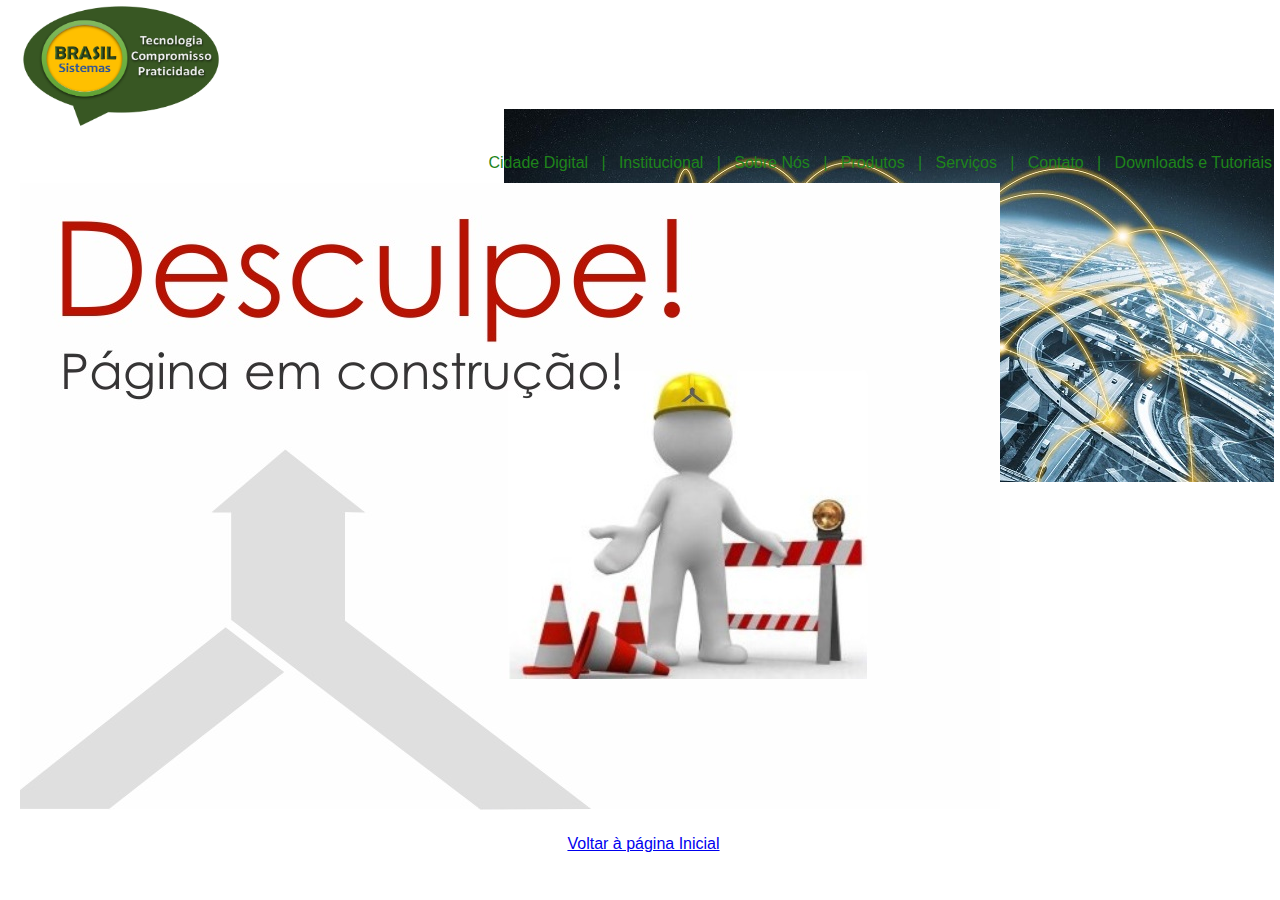
<file: cidade-digital.html>
<!DOCTYPE html>
<html lang="pt-br">
<head>
    <meta charset="UTF-8">
    <meta http-equiv="X-UA-Compatible" content="IE=edge">
    <meta name="viewport" content="width=device-width, initial-scale=1.0">
    <title>Cidada Digital</title>
    <link rel="stylesheet" href="style.css">
</head>
<body>
    <table>
        <tr>
            <td>
    <img width="200" height="120" src="imagens/evolucao.png" width= "155" alt="Brasil Sistemas"></td>
    </tr></table>
    <p style="text-align: right; color: rgb(30, 133, 26); font-family: sans-serif;">
        &nbsp;&nbsp;Cidade Digital&nbsp;&nbsp; | 
        &nbsp;&nbsp;Institucional&nbsp;&nbsp; |
        &nbsp;&nbsp;Sobre Nós&nbsp;&nbsp; |
        &nbsp;&nbsp;Produtos&nbsp;&nbsp; |
        &nbsp;&nbsp;Serviços&nbsp;&nbsp; |
        &nbsp;&nbsp;Contato&nbsp;&nbsp; |
        &nbsp;&nbsp;Downloads e Tutoriais
    </p>
    <img src="imagens/construcao.png" alt="contrução">
    <p style="text-align: center"><a href="index.html">Voltar à página Inicial</a></p>
</body>
</html>
</file>
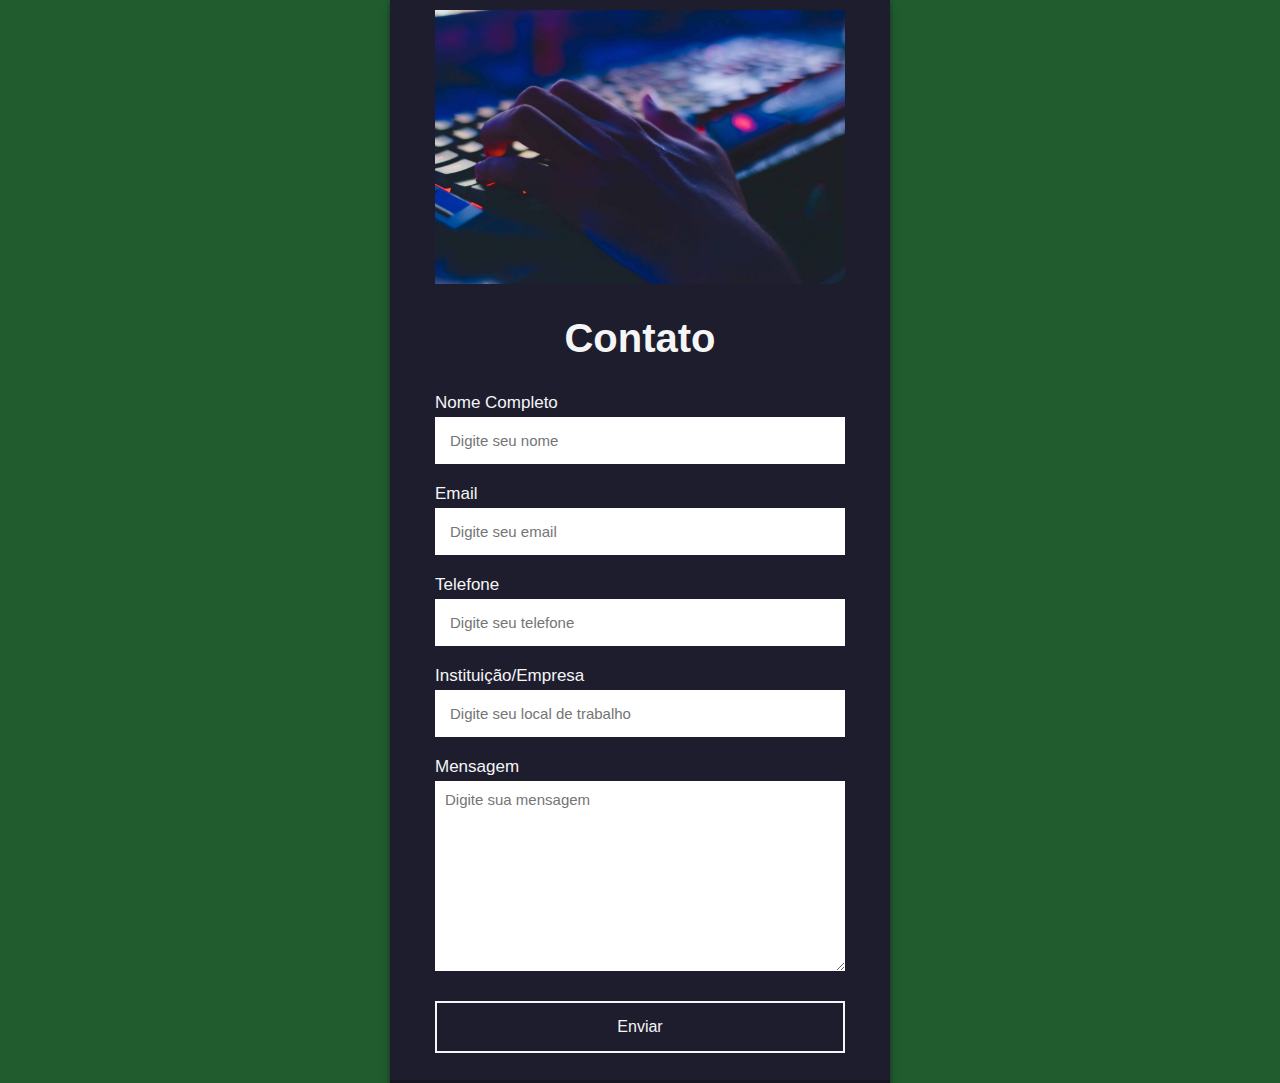
<file: contato.html>
<!DOCTYPE html>
<html lang="pt-br">
<head>
    <meta charset="UTF-8">
    <meta http-equiv="X-UA-Compatible" content="IE=edge">
    <meta name="viewport" content="width=device-width, initial-scale=1.0">
    <link rel="stylesheet" href="estilos/form.css">
    <title>Formulário</title>
</head>
<body>
    <section>
        <img src="imagens/fundo-teclado.jpg" alt="">
        <h2>Contato</h2>
        <form action="https://api.staticforms.xyz/submit" method="post">
            <label>Nome Completo</label>
            <input type="text" name="name" placeholder="Digite seu nome" autocomplete="off" required>
            <label>Email</label>
            <input type="email" name="email" placeholder="Digite seu email" autocomplete="off" required>
			<label>Telefone</label>
			<input type="number" name="fone" placeholder="Digite seu telefone" autocomplete="off" required>
			<label>Instituição/Empresa</label>
			<input type="text" name="emp" placeholder="Digite seu local de trabalho" autocapitalize="words" required>
            <label>Mensagem</label>
            <textarea name="message" cols="30" rows="10" placeholder="Digite sua mensagem" required></textarea>
            <button type="submit">Enviar</button>
			

            <input type="hidden" name="accessKey" value="b16132de-6c75-4350-b5c9-ef0ec101a4ab">
            <input type="hidden" name="redirectTo" value="https://andriolimaster.github.io/brasilsistemas/retorno.html">
        </form>
    </section>
</body>
</html>
</file>
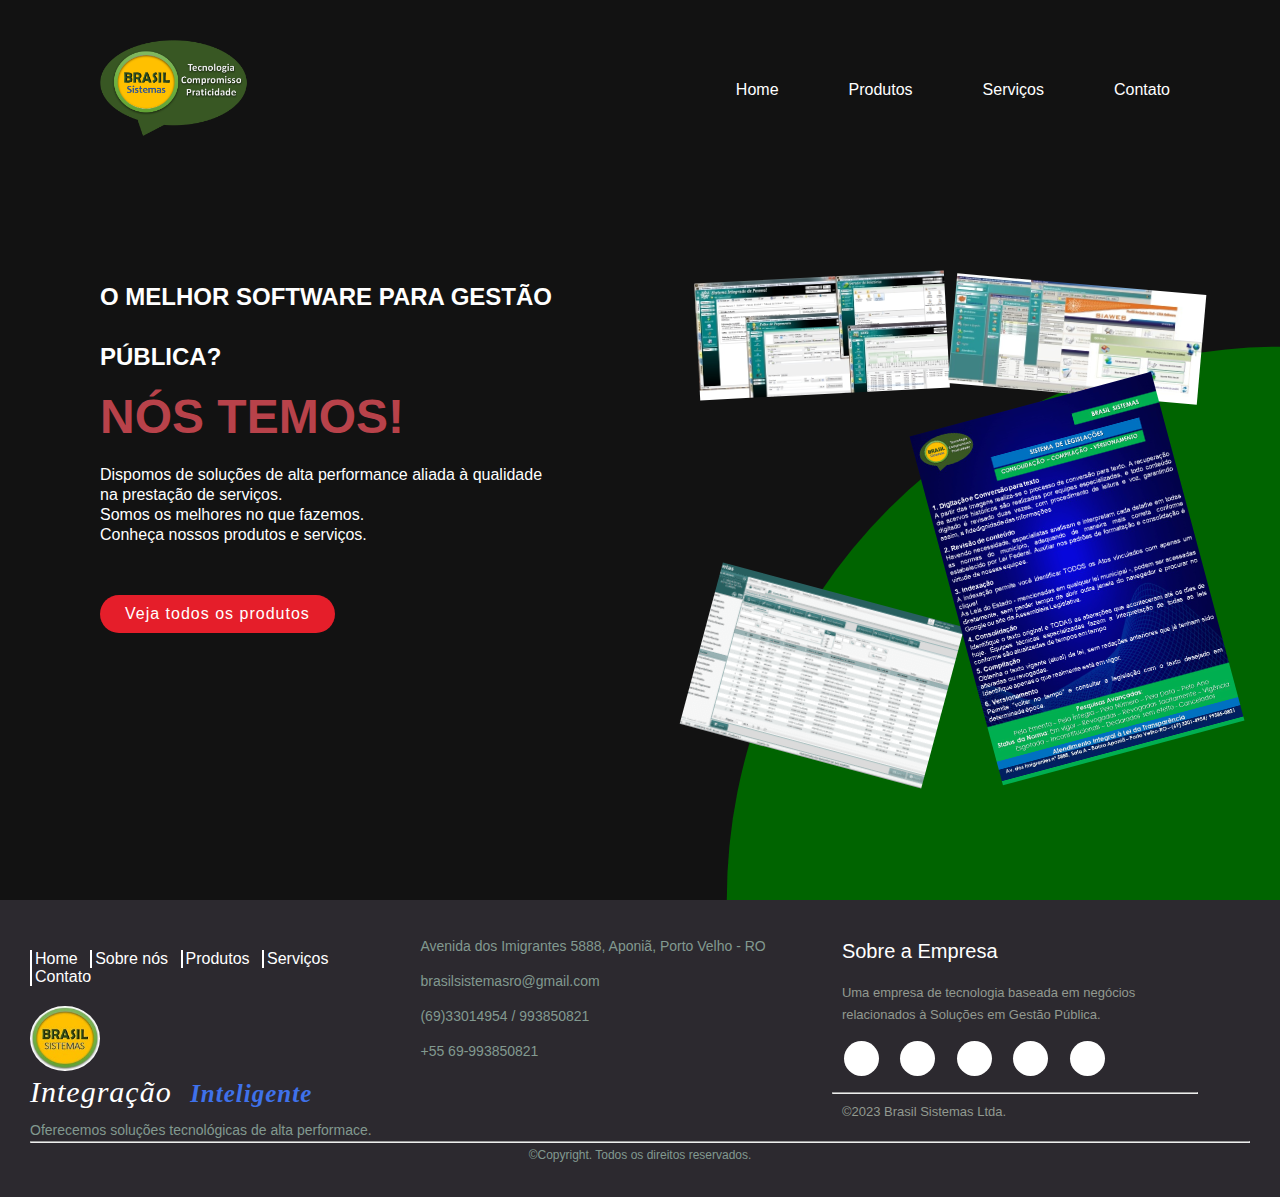
<file: leis.html>
<!DOCTYPE html>
<html lang="pt-BR">
<head>
    <meta charset="UTF-8">
    <meta http-equiv="X-UA-Compatible" content="IE=edge">
    <meta name="viewport" content="width=device-width, initial-scale=1.0">
    <link rel="stylesheet" href="estilos/lei.css">
    <link rel="stylesheet" href="estilos/lei-style.css">
    <title>Legislação</title>
</head>
<body>
    <section>
        <div class="circle"></div>
        <header>
            <a href="#"><img src="imagens/evolucao.png" alt="" class="logo"></a>
            <nav class="navegation">
                <ul>
                    <li><a href="index.html">Home</a></li>
                    <li><a href="produtos.html">Produtos</a></li>
                    <li><a href="servicos.html">Serviços</a></li>
                    <li><a href="contato.html">Contato</a></li>
                </ul>
            </nav>
        </header>
        <div class="content">
            <div class="text">
                <h2>O MELHOR SOFTWARE PARA GESTÃO PÚBLICA? <br><span>NÓS TEMOS!</span></h2>
                <p>Dispomos de soluções de alta performance aliada à qualidade </br>na prestação de serviços. </br>Somos os melhores no que fazemos. </br>Conheça nossos produtos e serviços.</p>
                <a href="produtos.html">Veja todos os produtos</a>
            </div>
        </div>
        <!-- <ul class="icons">
            <li><a href="#"><img src="imagens/facebook.png" alt=""></a></li>
            <li><a href="#"><img src="imagens/twitter.png" alt=""></a></li>
            <li><a href="#"><img src="imagens/instagram.png" alt=""></a></li>
        </ul> -->
        <div class="boxImg">
            <img src="imagens/SIP.jpg" alt="" class="img1">
            <img src="imagens/SIA.jpg" alt="" class="img2">
            <img src="imagens/scpi.png" alt="" class="img3">
            <img src="imagens/imagem-leis-atual.jpg" alt="" class="img4">
        </div>
    </section>

    <div class="container">
		<footer class="footer-container">
			<div class="footer-content-1">
				<p class="footer-p">
					<a href="index.html">Home</a>
					<a href="sobre.html">Sobre nós</a>
					<a href="produtos.html">Produtos</a>
					<a href="servicos.html">Serviços</a>
					<a href="#">Contato</a>
				</p>
				<img src="imagens/LOGOMARCAFORTE.jpg" alt="logo_inteligenciaArtificial">
				<h3>Integração <span>Inteligente</span></h3>
				<p class="footer-empresa">
					Oferecemos soluções tecnológicas de alta performace.
				</p>
			</div>
			<div class="footer-content-2">
				<div>
					<i class="fa fa-map-marker"></i>
					<p><a href="http://https://goo.gl/maps/1Ahv9nrFPVuzXEcQ8">
						Avenida dos Imigrantes 5888, Aponiã, Porto Velho - RO
					</a></p>
				</div>
				<div>
					<i class="fa fa-envelope"></i>
					<p><a href="mailto:suportewebonline@gmail.com">
						brasilsistemasro@gmail.com
					</a></p>
				</div>
				<div>
					<i class="fa fa-phone"></i>
					<p><a href="tel:6933014954">(69)33014954</a></p>
					<p><a href="tel:6999385021">/ 993850821</a></p>
				</div>
				<div>
					<i class="fa fa-whatsapp"></i>
					<p><a href="https://api.whatsapp.com/send?phone=5511989892121&text=Gostaria-de-mais-informações-sobre-serviço" target="_blank">
						+55 69-993850821
					</a></p>
				</div>
			</div>
			<div class="footer-content-3">
				<p class="footer-empresa">
					<span>Sobre a Empresa</span>
					Uma empresa de tecnologia baseada em negócios relacionados à Soluções em Gestão Pública.
				</p>
				<div class="footer-icons">
					<a href="#"><i class="fa fa-github"></i></a>
					<a href="#"><i class="fa fa-instagram"></i></a>
					<a href="#"><i class="fa fa-twitter"></i></a>
					<a href="#"><i class="fa fa-linkedin"></i></a>
					<a href="#"><i class="fa fa-youtube"></i></a>
				</div>
				<hr>
				<p>©2023 Brasil Sistemas Ltda.</p>
			</div>
			<div class="copyright">
				<hr>
				<p>©Copyright. Todos os direitos reservados.</p>
			</div>
		</footer>
	</div>

</body>
</html>
</file>
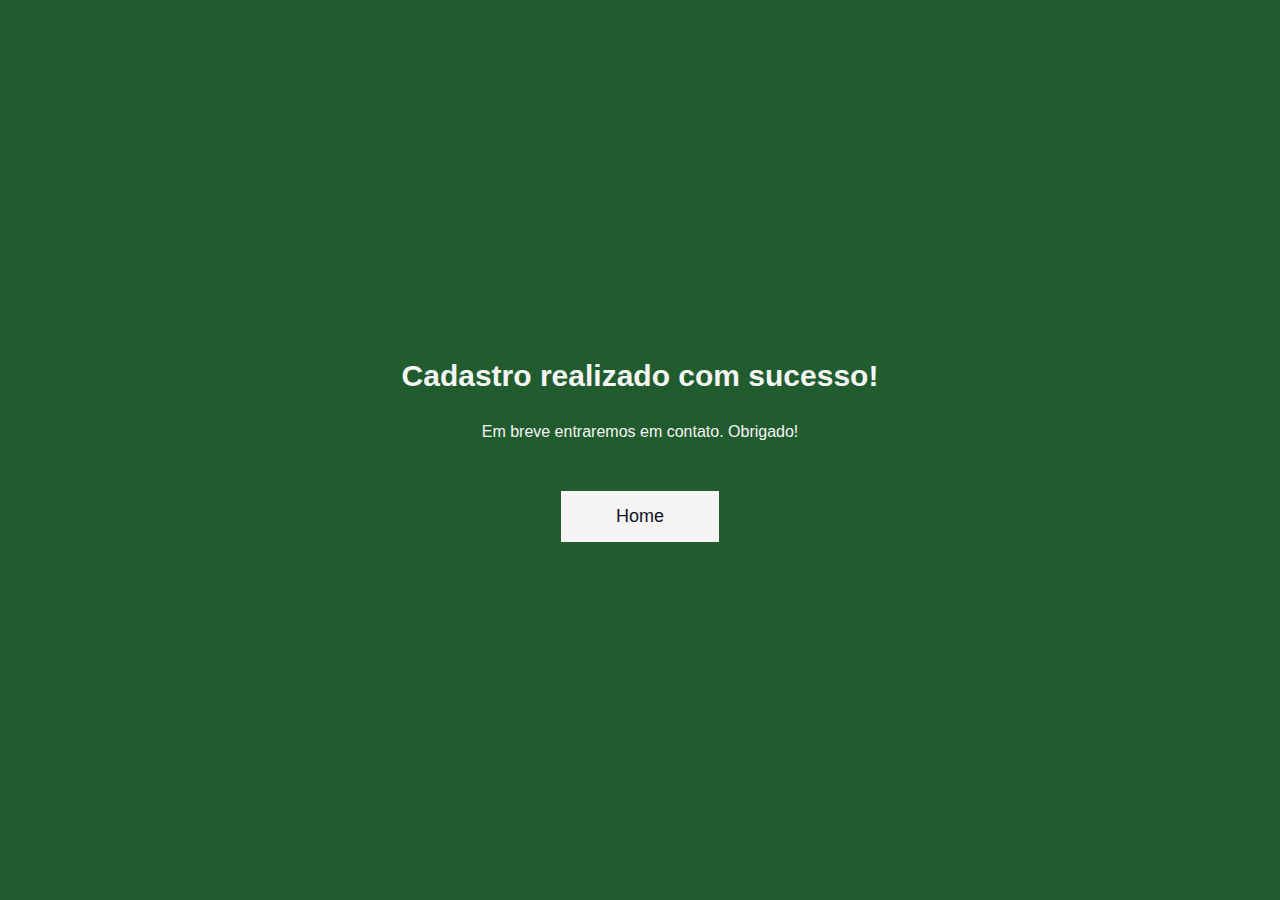
<file: retorno.html>
<!DOCTYPE html>
<html lang="pt-br">
<head>
    <meta charset="UTF-8">
    <meta http-equiv="X-UA-Compatible" content="IE=edge">
    <meta name="viewport" content="width=device-width, initial-scale=1.0">
	<link rel="stylesheet" href="estilos/form.css">
    <title>Retorno</title>
</head>
<body class="main">
    <h1 class="text">Cadastro realizado com sucesso!</h1>
    <p class="paragrafo">Em breve entraremos em contato. Obrigado! </p>
    <a href="index.html" class="btn">Home</a>
</body>
</html>
</file>
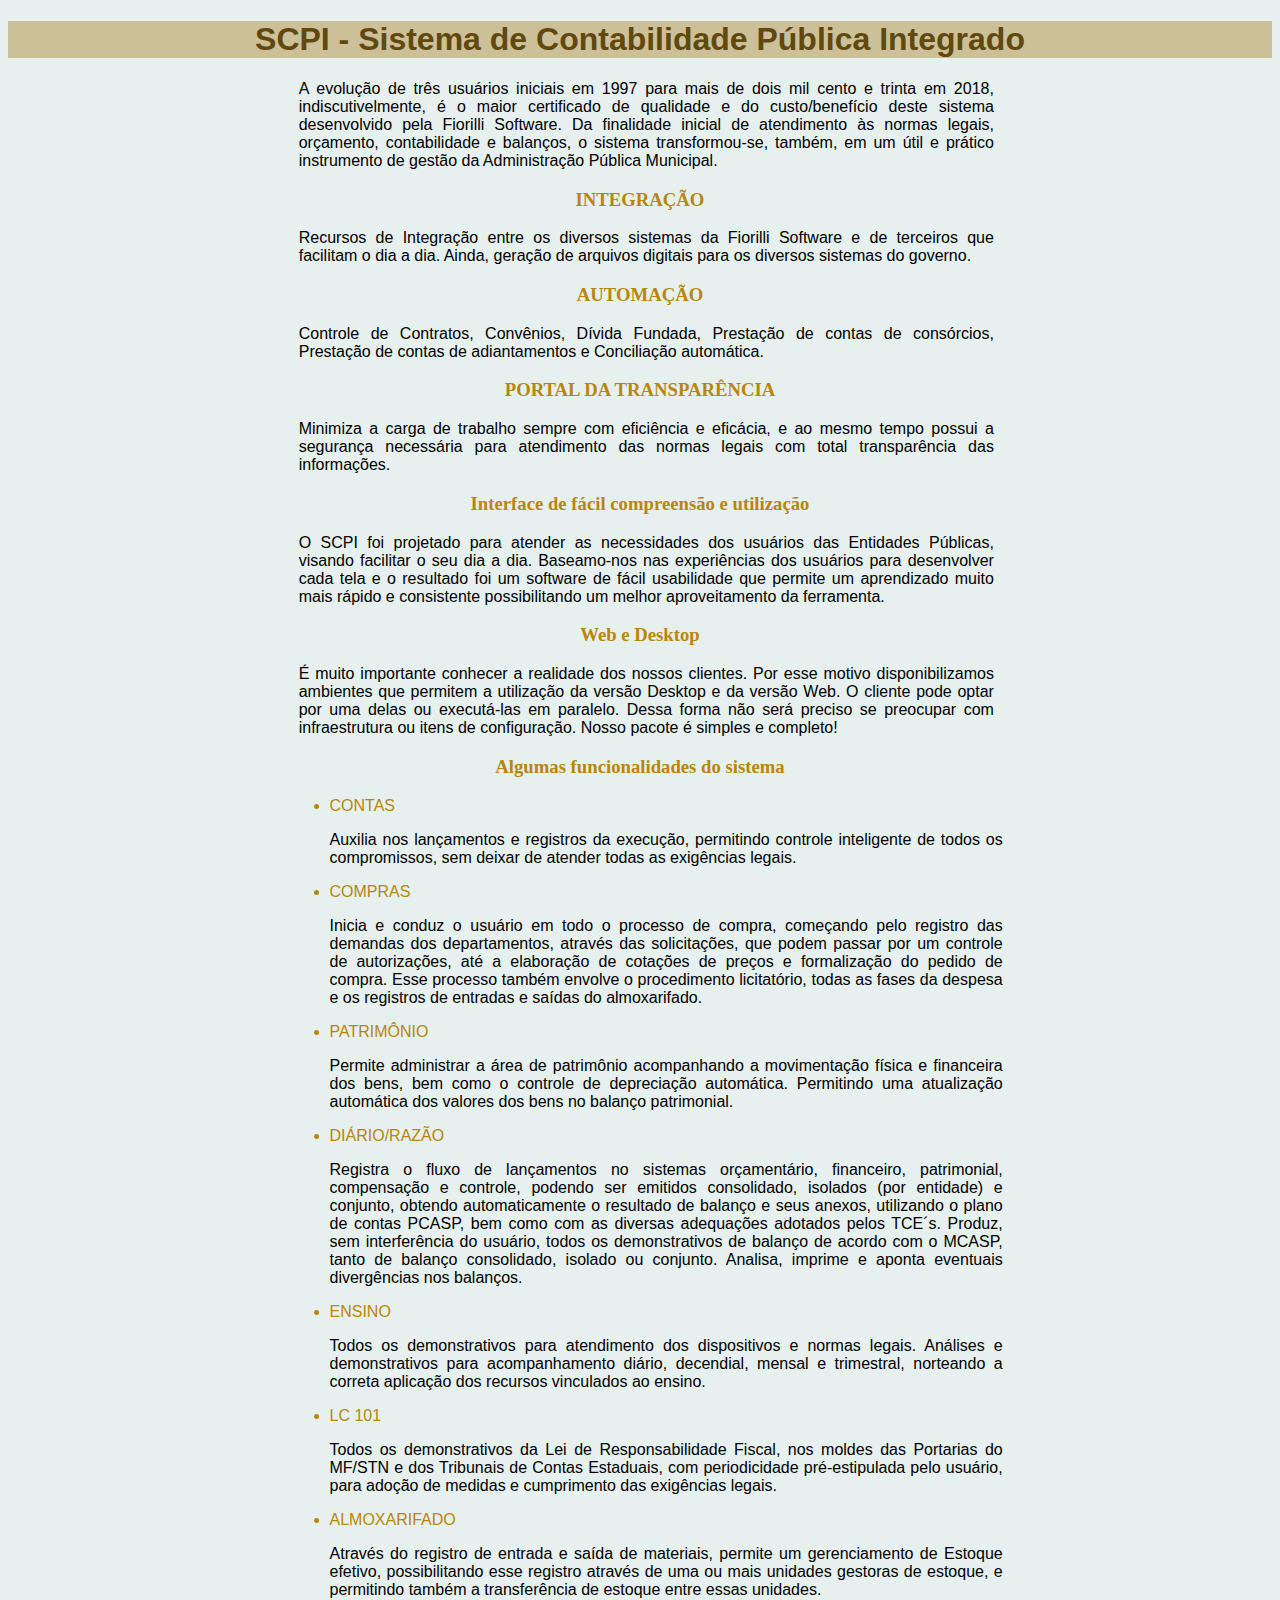
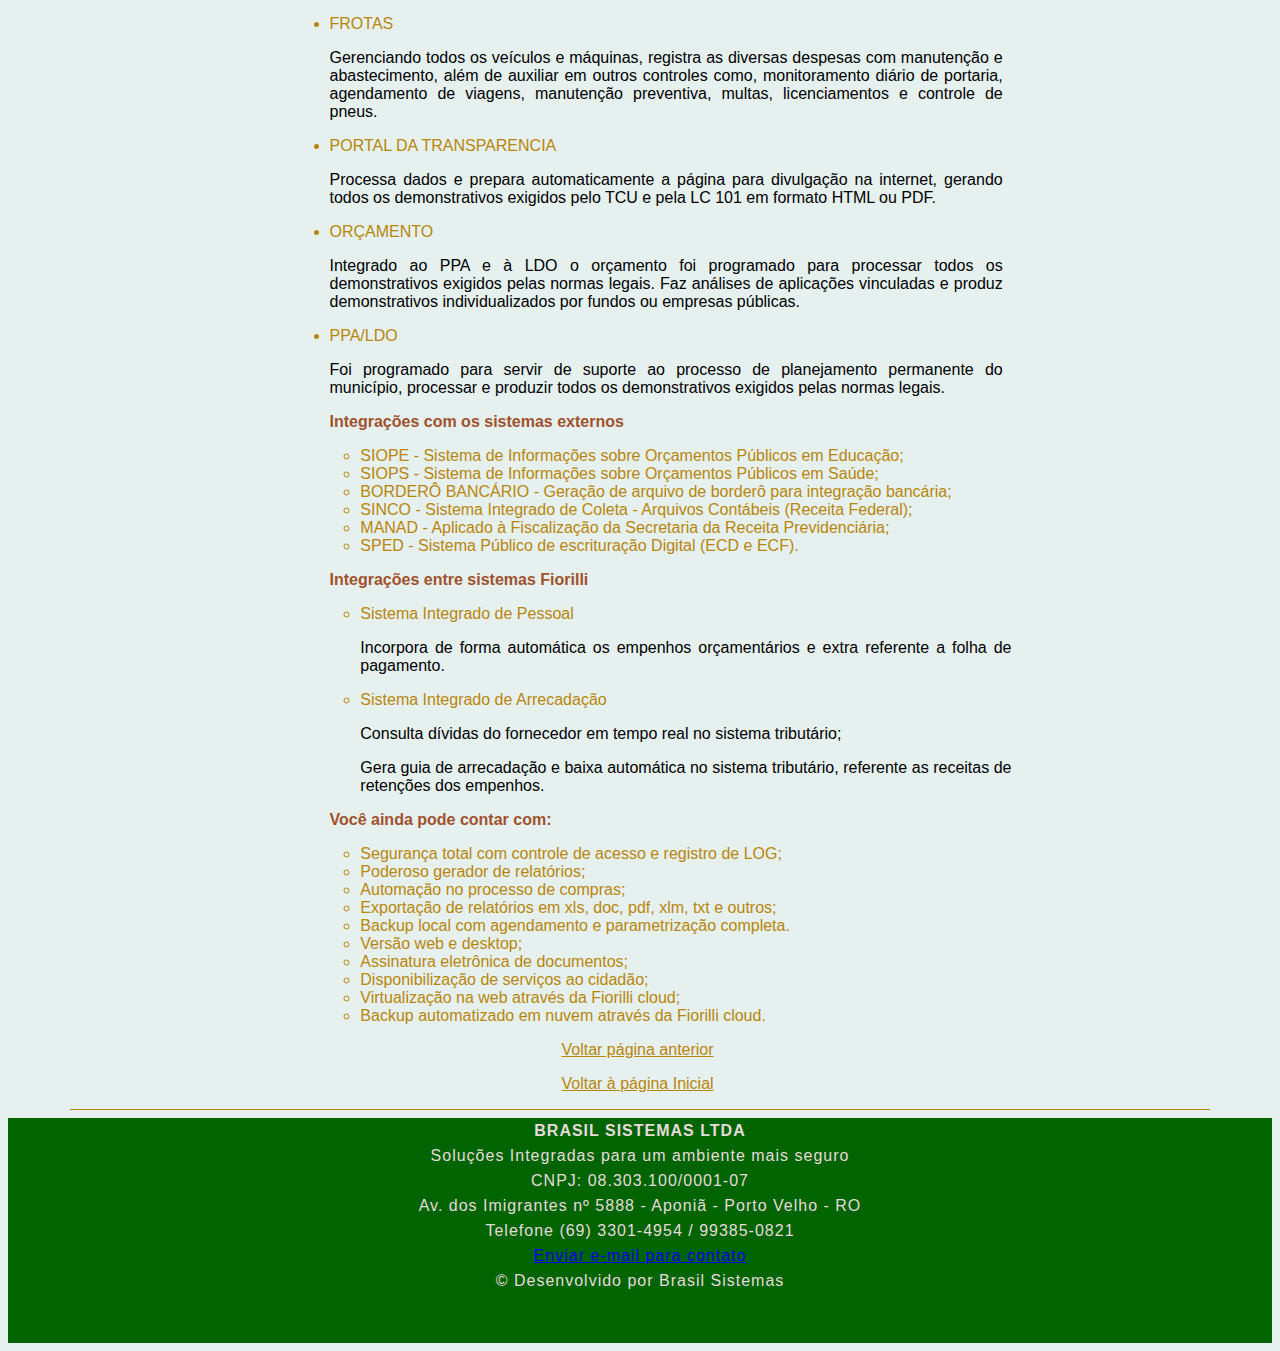
<file: scpi.html>
<!DOCTYPE html>
<html lang="pt-br">
<head>
    <meta charset="UTF-8">
    <meta http-equiv="X-UA-Compatible" content="IE=edge">
    <meta name="viewport" content="width=device-width, initial-scale=1.0">
    <title>SCPI</title>
    <style>
        body{
            background-color: rgb(229, 240, 239);
            background-size: auto;
        }
        p {
            text-align: justify;
            font-family: sans-serif;
            max-width: 55%;
            margin-left: 23%;
        }
        h1 {
            color: rgb(97, 73, 14);
            font-family: sans-serif;
            background-color: rgb(204, 192, 153);
            text-align: center;
        }
        h2 {
            color: darkgoldenrod;
            font-family: sans-serif;
            margin-left: 22%;

        }
        h3 {
            color: darkgoldenrod;
            text-align: center;
        }
        li{
            color: darkgoldenrod;
            font-family: sans-serif;
            margin-left: 23%;
            text-align: left;
        }
        footer {
            height: 100%;
            width: 100%;
            background-color: darkgreen;
            padding-bottom: 50px;
            text-align: center;
            font-family: sans-serif, 10px ;
            color: rgb(230, 219, 219);  
            letter-spacing: 1px;
            line-height: 25px;
        }
        .voltar{
            text-align: left;
            font-family: sans-serif;
            line-height: 18px;
            margin-left: 27%;
        }
        .voltar-scpi {
            text-align: left;
            font-family: sans-serif;
            line-height: 18px;
            margin-left: 27%;
        }
    </style>
    <link rel="shortcut icon" href="imagens/evolucao.png" type="image/x-icon">
</head>
<body>
    <h1>SCPI - Sistema de Contabilidade Pública Integrado</h1>
    <p>A evolução de três usuários iniciais em 1997 para mais de dois mil cento e trinta em 2018, indiscutivelmente, é o maior certificado de qualidade e do custo/benefício deste sistema desenvolvido pela Fiorilli Software. Da finalidade inicial de atendimento às normas legais, orçamento, contabilidade e balanços, o sistema transformou-se, também, em um útil e prático instrumento de gestão da Administração Pública Municipal.
    </p>
    <h3>INTEGRAÇÃO</h3>
    <P>Recursos de Integração entre os diversos sistemas da Fiorilli Software e de terceiros que facilitam o dia a dia. Ainda, geração de arquivos digitais para os diversos sistemas do governo.
    </P>
    <h3>AUTOMAÇÃO
    </h3>
    <P>
        Controle de Contratos, Convênios, Dívida Fundada, Prestação de contas de consórcios, Prestação de contas de adiantamentos e Conciliação automática.
    </P>
    <h3>
        PORTAL DA TRANSPARÊNCIA
    </h3>
    <P>
        Minimiza a carga de trabalho sempre com eficiência e eficácia, e ao mesmo tempo possui a segurança necessária para atendimento das normas legais com total transparência das informações.
    </P>
    <h3>
        Interface de fácil compreensão e utilização
    </h3>
    <p>
        O SCPI foi projetado para atender as necessidades dos usuários das Entidades Públicas, visando facilitar o seu dia a dia. Baseamo-nos nas experiências dos usuários para desenvolver cada tela e o resultado foi um software de fácil usabilidade que permite um aprendizado muito mais rápido e consistente possibilitando um melhor aproveitamento da ferramenta.
    </p>
    <h3>
        Web e Desktop
    </h3>
    <p>
        É muito importante conhecer a realidade dos nossos clientes. Por esse motivo disponibilizamos ambientes que permitem a utilização da versão Desktop e da versão Web. O cliente pode optar por uma delas ou executá-las em paralelo. Dessa forma não será preciso se preocupar com infraestrutura ou itens de configuração. Nosso pacote é simples e completo!
    </p>
    <h3>
        Algumas funcionalidades do sistema
    </h3>
    <ul>
        <li>
            CONTAS
        </li>
        <p>
            Auxilia nos lançamentos e registros da execução, permitindo controle inteligente de todos os compromissos, sem deixar de atender todas as exigências legais.
        </p>
        <li>
            COMPRAS
        </li>
        <p>
            Inicia e conduz o usuário em todo o processo de compra, começando pelo registro das demandas dos departamentos, através das solicitações, que podem passar por um controle de autorizações, até a elaboração de cotações de preços e formalização do pedido de compra. Esse processo também envolve o procedimento licitatório, todas as fases da despesa e os registros de entradas e saídas do almoxarifado.
        </p>
        <li>
            PATRIMÔNIO
        </li>
        <p>
            Permite administrar a área de patrimônio acompanhando a movimentação física e financeira dos bens, bem como o controle de depreciação automática. Permitindo uma atualização automática dos valores dos bens no balanço patrimonial.
        </p>
        <li>
            DIÁRIO/RAZÃO
        </li>
        <p>
            Registra o fluxo de lançamentos no sistemas orçamentário, financeiro, patrimonial, compensação e controle, podendo ser emitidos consolidado, isolados (por entidade) e conjunto, obtendo automaticamente o resultado de balanço e seus anexos, utilizando o plano de contas PCASP,  bem como com as diversas adequações adotados pelos TCE´s. Produz, sem interferência do usuário, todos os demonstrativos de balanço de acordo com o MCASP, tanto de balanço consolidado, isolado ou conjunto. Analisa, imprime e aponta eventuais divergências nos balanços.
        </p>
        <li>
            ENSINO
        </li>
        <p>
            Todos os demonstrativos para atendimento dos dispositivos e normas legais. Análises e demonstrativos para acompanhamento diário, decendial, mensal e trimestral, norteando a correta aplicação dos recursos vinculados ao ensino.
        </p>
        <li>
            LC 101
        </li>
        <p>
            Todos os demonstrativos da Lei de Responsabilidade Fiscal, nos moldes das Portarias do MF/STN e dos Tribunais de Contas Estaduais, com periodicidade pré-estipulada pelo usuário, para adoção de medidas e cumprimento das exigências legais.
        </p>
        <li>
            ALMOXARIFADO
        </li>
        <p>
            Através do registro de entrada e saída de materiais, permite um gerenciamento de Estoque efetivo, possibilitando esse registro através de uma ou mais unidades gestoras de estoque, e permitindo também a transferência de estoque entre essas unidades.
        </p>
        <li>
            FROTAS
        </li>
        <p>
            Gerenciando todos os veículos e máquinas, registra as diversas despesas com manutenção e abastecimento, além de auxiliar em outros controles como, monitoramento diário de portaria, agendamento de viagens, manutenção preventiva, multas, licenciamentos e controle de pneus.
        </p>
        <li>
            PORTAL DA TRANSPARENCIA
        </li>
        <p>
            Processa dados e prepara automaticamente a página para divulgação na internet, gerando todos os demonstrativos exigidos pelo TCU e pela LC 101 em formato HTML ou PDF.
        </p>
        <li>
            ORÇAMENTO
        </li>
        <p>
            Integrado ao PPA e à LDO o orçamento foi programado para processar todos os demonstrativos exigidos pelas normas legais. Faz análises de aplicações vinculadas e produz demonstrativos individualizados por fundos ou empresas públicas.
        </p>
        <li>
            PPA/LDO
        </li>
        <p>
            Foi programado para servir de suporte ao processo de planejamento permanente do município, processar e produzir todos os demonstrativos exigidos pelas normas legais.
        </p>
        <p style="color:sienna; font-weight: bold;">
            Integrações com os sistemas externos
        </p>
        <ul>
        <li>
            SIOPE - Sistema de Informações sobre Orçamentos Públicos em Educação;
        </li>
        <li>
            SIOPS - Sistema de Informações sobre Orçamentos Públicos em Saúde;
        </li>
        <li>
            BORDERÔ BANCÁRIO - Geração de arquivo de borderô para integração bancária;
        </li>
        <li>
            SINCO - Sistema Integrado de Coleta - Arquivos Contábeis (Receita Federal);
        </li>
        <li>
            MANAD - Aplicado à Fiscalização da Secretaria da Receita Previdenciária;
        </li>
        <li>
            SPED - Sistema Público de escrituração Digital (ECD e ECF).
        </li>
        </ul>
        <p style="color:sienna; font-weight: bold;">
            Integrações entre sistemas Fiorilli
        </p>
        <ul>
            <li>
                Sistema Integrado de Pessoal
            </li>
            <p>
                Incorpora de forma automática os empenhos orçamentários e extra referente a folha de pagamento.
            </p>
            <li>
                Sistema Integrado de Arrecadação
            </li>
            <p>
                Consulta dívidas do fornecedor em tempo real no sistema tributário;
            </p>
            <p>
                Gera guia de arrecadação e baixa automática no sistema tributário, referente as receitas de retenções dos empenhos.
            </p>
        </ul>
        <p style="color:sienna; font-weight: bold;">
            Você ainda pode contar com:
        </p>
        <ul>
            <li>
                Segurança total com controle de acesso e registro de LOG;
            </li>
            <li>
                Poderoso gerador de relatórios;
            </li>
            <li>
                Automação no processo de compras;
            </li>
            <li>
                Exportação de relatórios em xls, doc, pdf, xlm, txt e outros;
            </li>
            <li>
                Backup local com agendamento e parametrização completa.
            </li>
            <li>
                Versão web e desktop;
            </li>
            <li>
                Assinatura eletrônica de documentos;
            </li>
            <li>
                Disponibilização de serviços ao cidadão;
            </li>
            <li>
                Virtualização na web através da Fiorilli cloud;
            </li>
            <li>
                Backup automatizado em nuvem através da Fiorilli cloud.
            </li>
        </ul>
    </ul>
    <div class="voltar-scpi">
        <p><a href="produtos.html" alt="Voltar" target="_self" style="color: darkgoldenrod">Voltar página anterior</a></p>
        </div>
    </div>
    <div class="voltar">
        <p><a href="index.html" alt="Voltar"style="color: darkgoldenrod">Voltar à página Inicial</a></p>
        </div>
    <hr size="1.5" width="90%" tex-align="left" color="darkgoldenrod">
    <footer style="font-family: sans-serif"><b>BRASIL SISTEMAS LTDA</b><br>Soluções Integradas para um ambiente mais seguro<br>CNPJ: 08.303.100/0001-07<br>Av. dos Imigrantes nº 5888 - Aponiã - Porto Velho - RO<br>Telefone (69) 3301-4954 / 99385-0821<br>
        <a href="mailto:brasilsistemasro@gmail.com; edson.andrioli@brasilsistemasro.com">Enviar e-mail para contato<br></a>&copy; Desenvolvido por Brasil Sistemas
        </footer>
</body>
</html>
</file>
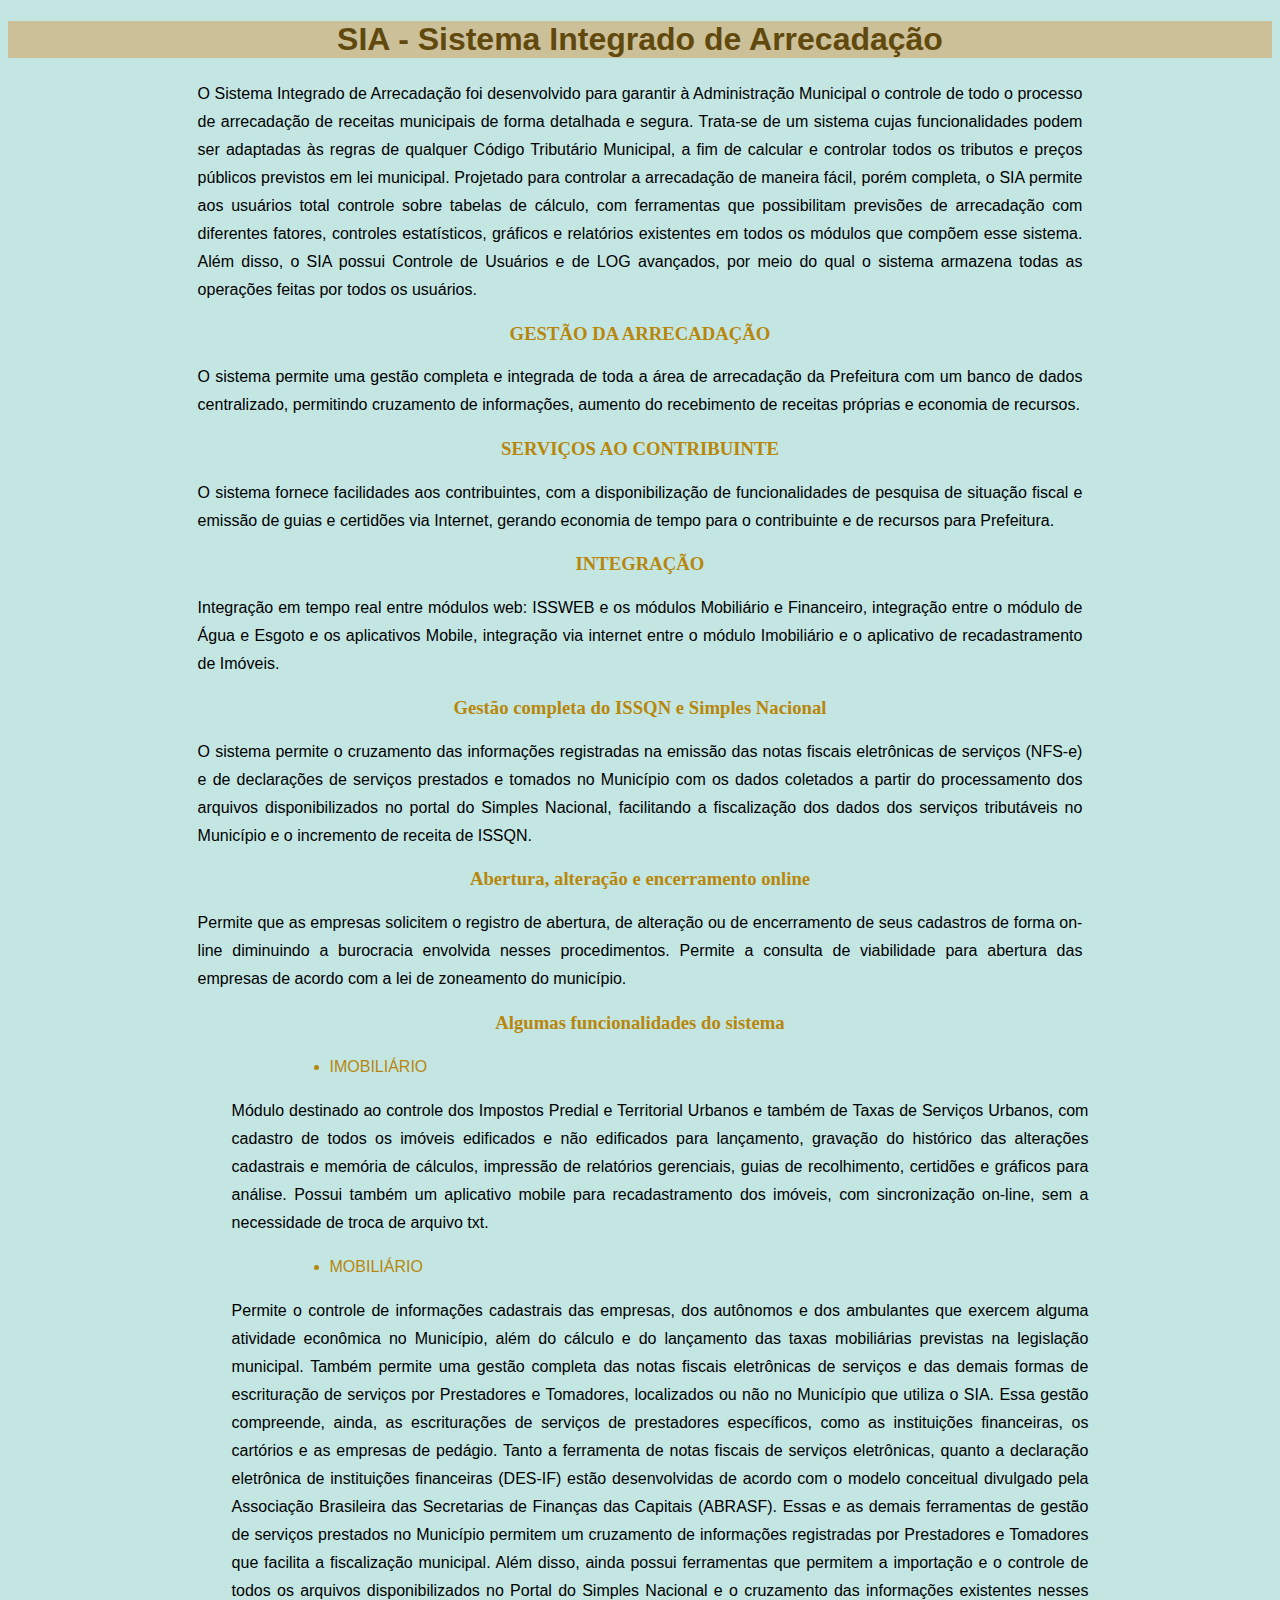
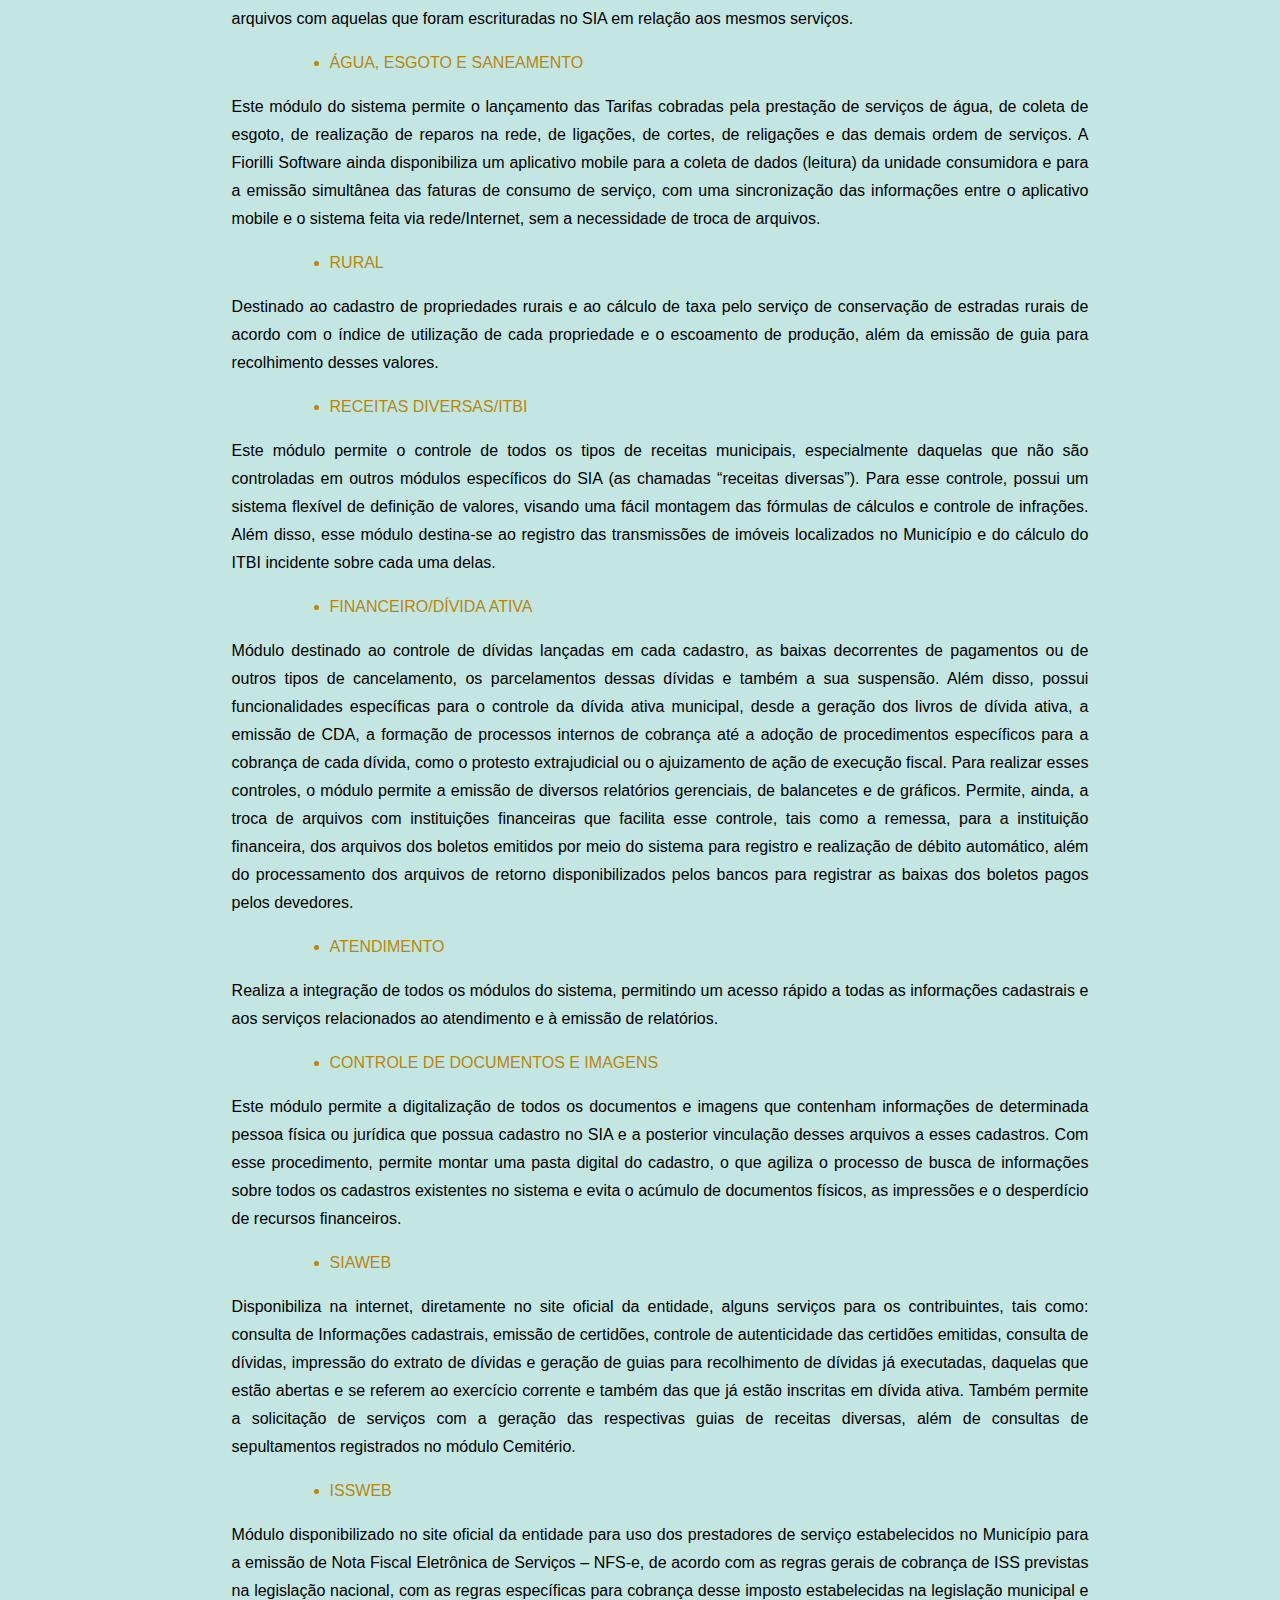
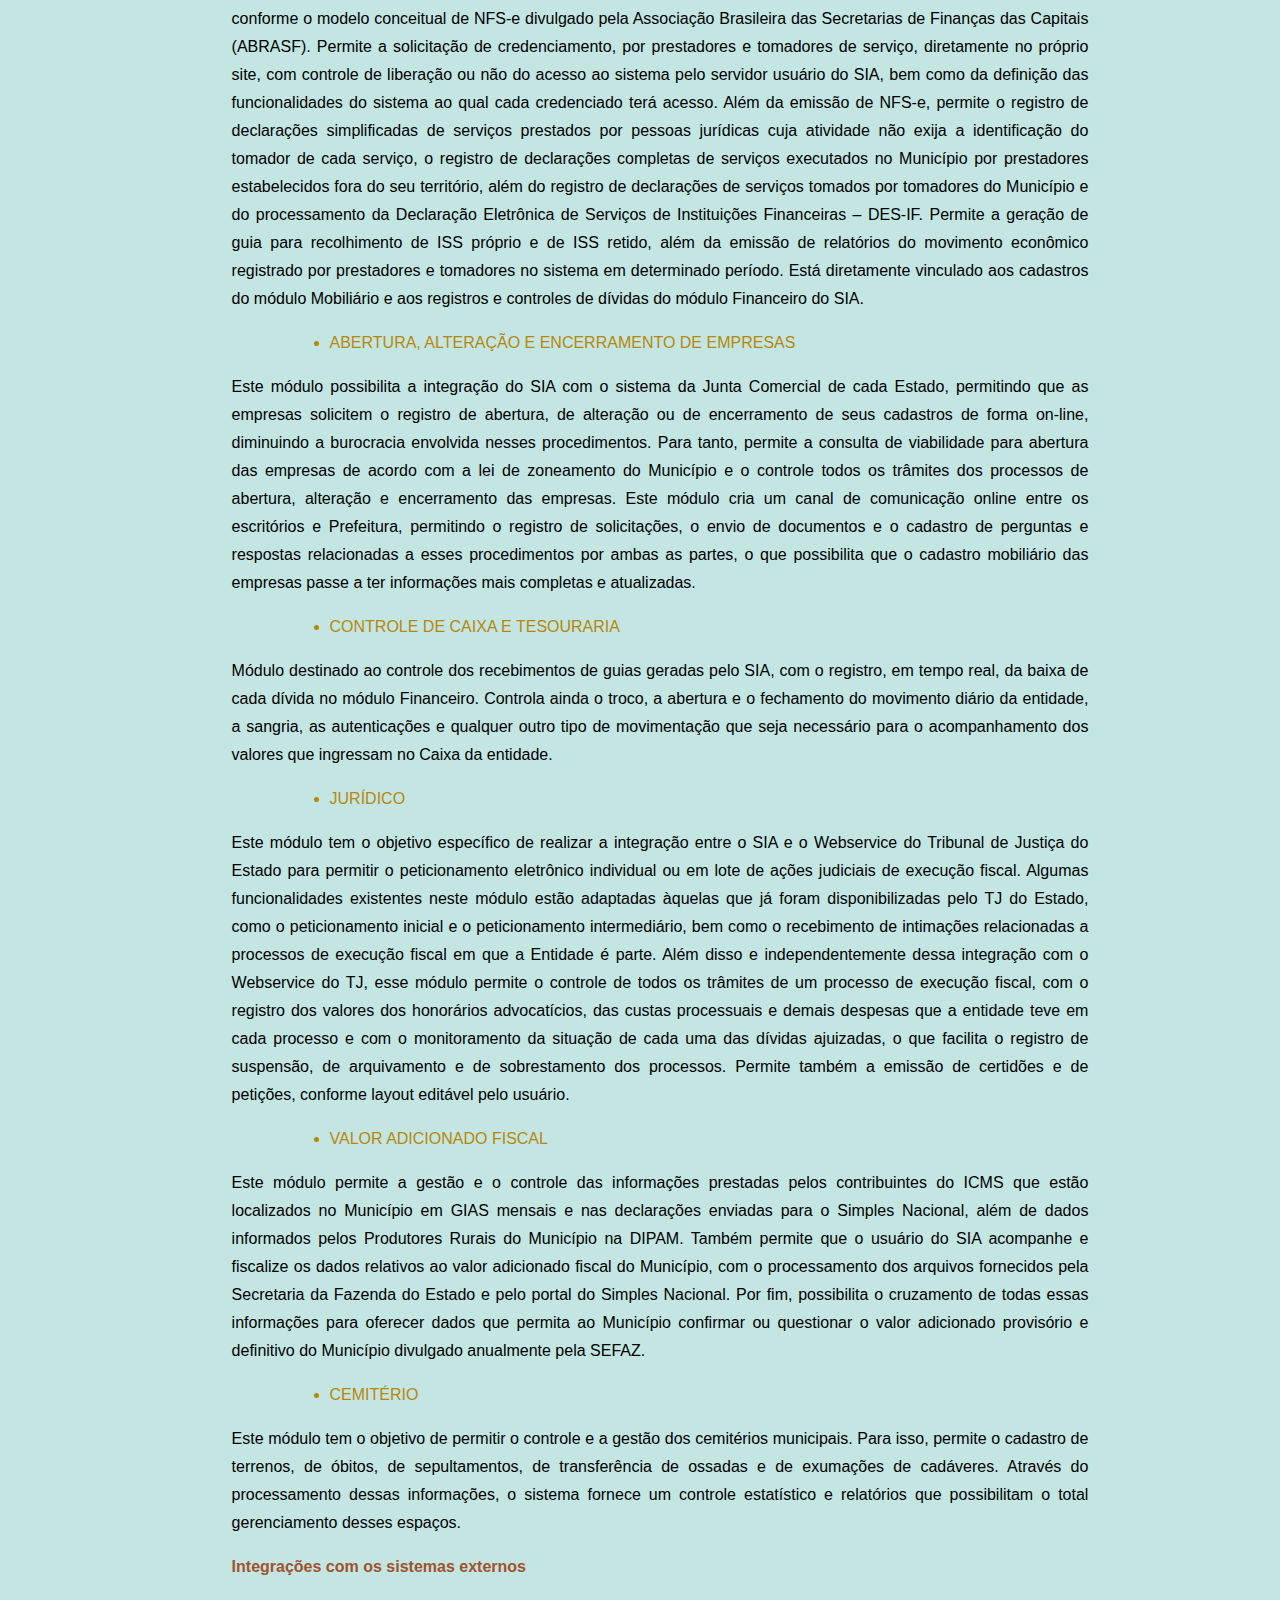
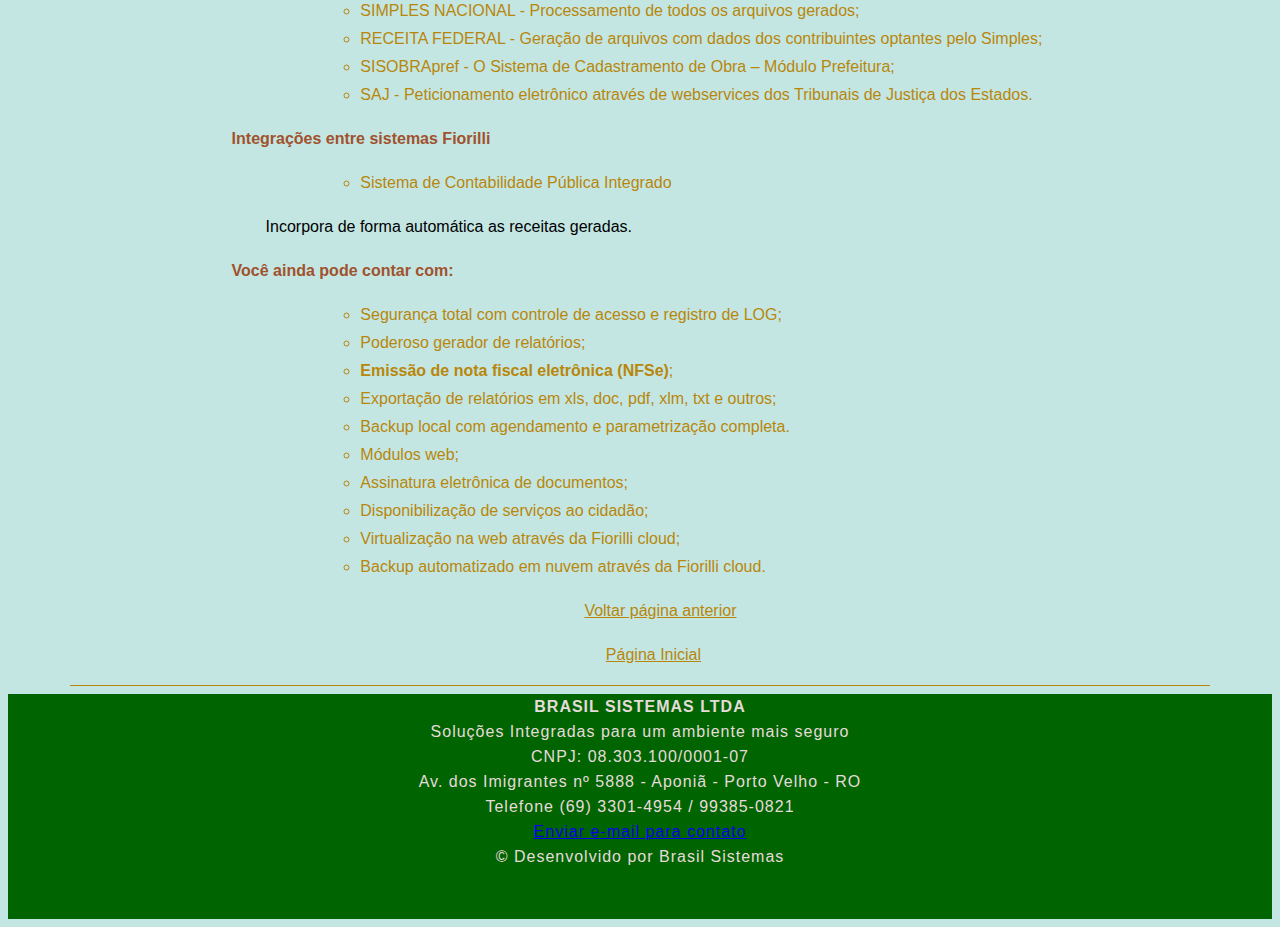
<file: sia.html>
<!DOCTYPE html>
<html lang="pt-br">
<head>
    <meta charset="UTF-8">
    <meta http-equiv="X-UA-Compatible" content="IE=edge">
    <meta name="viewport" content="width=device-width, initial-scale=1.0">
    <title>SIA</title>
    <style>
        body{
            background-color: rgb(195, 230, 227);
            background-size: auto;
        }
        p {
            text-align: justify;
            font-family: sans-serif;
            max-width: 70%;
            margin-left: 15%;
            line-height: 28px;
        }
        h1 {
            color: rgb(97, 73, 14);
            font-family: sans-serif;
            background-color: rgb(204, 192, 153);
            text-align: center;
        }
        h2 {
            color: darkgoldenrod;
            font-family: sans-serif;
            margin-left: 22%;

        }
        h3 {
            color: darkgoldenrod;
            text-align: center;
        }
        li{
            color: darkgoldenrod;
            font-family: sans-serif;
            margin-left: 23%;
            text-align: left;
            line-height: 28px;
        }
        footer {
            height: 100%;
            width: 100%;
            background-color: darkgreen;
            padding-bottom: 50px;
            text-align: center;
            font-family: sans-serif, 10px ;
            color: rgb(230, 219, 219);  
            letter-spacing: 1px;
            line-height: 25px;
        }
        .voltar{
            text-align: left;
            font-family: sans-serif;
            line-height: 18px;
            margin-left: 38%;
        }
        .voltar-scpi {
            text-align: left;
            font-family: sans-serif;
            line-height: 18px;
            margin-left: 36%;
        }
    </style>
    <link rel="shortcut icon" href="imagens/evolucao.png" type="image/x-icon">
</head>
<body>
    <h1>SIA - Sistema Integrado de Arrecadação</h1>
    <p>O Sistema Integrado de Arrecadação foi desenvolvido para garantir à Administração Municipal o controle de todo o processo de arrecadação de receitas municipais de forma detalhada e segura.
        Trata-se de um sistema cujas funcionalidades podem ser adaptadas às regras de qualquer Código Tributário Municipal, a fim de calcular e controlar todos os tributos e preços públicos previstos em lei municipal. Projetado para controlar a arrecadação de maneira fácil, porém completa, o SIA permite aos usuários total controle sobre tabelas de cálculo, com ferramentas que possibilitam previsões de arrecadação com diferentes fatores, controles estatísticos, gráficos e relatórios existentes em todos os módulos que compõem esse sistema. Além disso, o SIA possui Controle de Usuários e de LOG avançados, por meio do qual o sistema armazena todas as operações feitas por todos os usuários.
    </p>
    <h3>GESTÃO DA ARRECADAÇÃO</h3>
    <P>O sistema permite uma gestão completa e integrada de toda a área de arrecadação da Prefeitura com um banco de dados centralizado, permitindo cruzamento de informações, aumento do recebimento de receitas próprias e economia de recursos.
    </P>
    <h3>SERVIÇOS AO CONTRIBUINTE</h3>
    <P>
        O sistema fornece facilidades aos contribuintes, com a disponibilização de funcionalidades de pesquisa de situação fiscal e emissão de guias e certidões via Internet, gerando economia de tempo para o contribuinte e de recursos para Prefeitura.
    </P>
    <h3>
        INTEGRAÇÃO
    </h3>
    <P>
        Integração em tempo real entre módulos web: ISSWEB e os módulos Mobiliário e Financeiro, integração entre o módulo de Água e Esgoto e os aplicativos Mobile, integração via internet entre o módulo Imobiliário e o aplicativo de recadastramento de Imóveis.
    </P>
    <h3>Gestão completa do ISSQN e Simples Nacional</h3>
    <p>
        O sistema permite o cruzamento das informações registradas na emissão das notas fiscais eletrônicas de serviços (NFS-e) e de declarações de serviços prestados e tomados no Município com os dados coletados a partir do processamento dos arquivos disponibilizados no portal do Simples Nacional, facilitando a fiscalização dos dados dos serviços tributáveis no Município e o incremento de receita de ISSQN.
    </p>
    <h3>
        Abertura, alteração e encerramento online
    </h3>
    <p>
        Permite que as empresas solicitem o registro de abertura, de alteração ou de encerramento de seus cadastros de forma on-line diminuindo a burocracia envolvida nesses procedimentos. Permite a consulta de viabilidade para abertura das empresas de acordo com a lei de zoneamento do município.
    </p>
    <h3>
        Algumas funcionalidades do sistema
    </h3>
    <ul>
        <li>
            IMOBILIÁRIO
        </li>
        <p>
            Módulo destinado ao controle dos Impostos Predial e Territorial Urbanos e também de Taxas de Serviços Urbanos, com cadastro de todos os imóveis edificados e não edificados para lançamento, gravação do histórico das alterações cadastrais e memória de cálculos, impressão de relatórios gerenciais, guias de recolhimento, certidões e gráficos para análise. Possui também um aplicativo mobile para recadastramento dos imóveis, com sincronização on-line, sem a necessidade de troca de arquivo txt.
        </p>
        <li>
            MOBILIÁRIO
        </li>
        <p>
            Permite o controle de informações cadastrais das empresas, dos autônomos e dos ambulantes que exercem alguma atividade econômica no Município, além do cálculo e do lançamento das taxas mobiliárias previstas na legislação municipal. Também permite uma gestão completa das notas fiscais eletrônicas de serviços e das demais formas de escrituração de serviços por Prestadores e Tomadores, localizados ou não no Município que utiliza o SIA. Essa gestão compreende, ainda, as escriturações de serviços de prestadores específicos, como as instituições financeiras, os cartórios e as empresas de pedágio. Tanto a ferramenta de notas fiscais de serviços eletrônicas, quanto a declaração eletrônica de instituições financeiras (DES-IF) estão desenvolvidas de acordo com o modelo conceitual divulgado pela Associação Brasileira das Secretarias de Finanças das Capitais (ABRASF). Essas e as demais ferramentas de gestão de serviços prestados no Município permitem um cruzamento de informações registradas por Prestadores e Tomadores que facilita a fiscalização municipal. Além disso, ainda possui ferramentas que permitem a importação e o controle de todos os arquivos disponibilizados no Portal do Simples Nacional e o cruzamento das informações existentes nesses arquivos com aquelas que foram escrituradas no SIA em relação aos mesmos serviços.
        </p>
        <li>
            ÁGUA, ESGOTO E SANEAMENTO
        </li>
        <p>
            Este módulo do sistema permite o lançamento das Tarifas cobradas pela prestação de serviços de água, de coleta de esgoto, de realização de reparos na rede, de ligações, de cortes, de religações e das demais ordem de serviços. A Fiorilli Software ainda disponibiliza um aplicativo mobile para a coleta de dados (leitura) da unidade consumidora e para a emissão simultânea das faturas de consumo de serviço, com uma sincronização das informações entre o aplicativo mobile e o sistema feita via rede/Internet, sem a necessidade de troca de arquivos.
        </p>
        <li>
            RURAL
        </li>
        <p>
            Destinado ao cadastro de propriedades rurais e ao cálculo de taxa pelo serviço de conservação de estradas rurais de acordo com o índice de utilização de cada propriedade e o escoamento de produção, além da emissão de guia para recolhimento desses valores.
        </p>
        <li>
            RECEITAS DIVERSAS/ITBI
        </li>
        <p>
            Este módulo permite o controle de todos os tipos de receitas municipais, especialmente daquelas que não são controladas em outros módulos específicos do SIA (as chamadas “receitas diversas”). Para esse controle, possui um sistema flexível de definição de valores, visando uma fácil montagem das fórmulas de cálculos e controle de infrações. Além disso, esse módulo destina-se ao registro das transmissões de imóveis localizados no Município e do cálculo do ITBI incidente sobre cada uma delas.
        </p>
        <li>
            FINANCEIRO/DÍVIDA ATIVA
        </li>
        <p>
            Módulo destinado ao controle de dívidas lançadas em cada cadastro, as baixas decorrentes de pagamentos ou de outros tipos de cancelamento, os parcelamentos dessas dívidas e também a sua suspensão. Além disso, possui funcionalidades específicas para o controle da dívida ativa municipal, desde a geração dos livros de dívida ativa, a emissão de CDA, a formação de processos internos de cobrança até a adoção de procedimentos específicos para a cobrança de cada dívida, como o protesto extrajudicial ou o ajuizamento de ação de execução fiscal. Para realizar esses controles, o módulo permite a emissão de diversos relatórios gerenciais, de balancetes e de gráficos. Permite, ainda, a troca de arquivos com instituições financeiras que facilita esse controle, tais como a remessa, para a instituição financeira, dos arquivos dos boletos emitidos por meio do sistema para registro e realização de débito automático, além do processamento dos arquivos de retorno disponibilizados pelos bancos para registrar as baixas dos boletos pagos pelos devedores.
        </p>
        <li>
            ATENDIMENTO
        </li>
        <p>
            Realiza a integração de todos os módulos do sistema, permitindo um acesso rápido a todas as informações cadastrais e aos serviços relacionados ao atendimento e à emissão de relatórios.
        </p>
        <li>
            CONTROLE DE DOCUMENTOS E IMAGENS
        </li>
        <p>
            Este módulo permite a digitalização de todos os documentos e imagens que contenham informações de determinada pessoa física ou jurídica que possua cadastro no SIA e a posterior vinculação desses arquivos a esses cadastros. Com esse procedimento, permite montar uma pasta digital do cadastro, o que agiliza o processo de busca de informações sobre todos os cadastros existentes no sistema e evita o acúmulo de documentos físicos, as impressões e o desperdício de recursos financeiros.
        </p>
        <li>
            SIAWEB
        </li>
        <p>
            Disponibiliza na internet, diretamente no site oficial da entidade, alguns serviços para os contribuintes, tais como: consulta de Informações cadastrais, emissão de certidões, controle de autenticidade das certidões emitidas, consulta de dívidas, impressão do extrato de dívidas e geração de guias para recolhimento de dívidas já executadas, daquelas que estão abertas e se referem ao exercício corrente e também das que já estão inscritas em dívida ativa. Também permite a solicitação de serviços com a geração das respectivas guias de receitas diversas, além de consultas de sepultamentos registrados no módulo Cemitério.
        </p>
        <li>
            ISSWEB
        </li>
        <p>
            Módulo disponibilizado no site oficial da entidade para uso dos prestadores de serviço estabelecidos no Município para a emissão de Nota Fiscal Eletrônica de Serviços – NFS-e, de acordo com as regras gerais de cobrança de ISS previstas na legislação nacional, com as regras específicas para cobrança desse imposto estabelecidas na legislação municipal e conforme o modelo conceitual de NFS-e divulgado pela Associação Brasileira das Secretarias de Finanças das Capitais (ABRASF). Permite a solicitação de credenciamento, por prestadores e tomadores de serviço, diretamente no próprio site, com controle de liberação ou não do acesso ao sistema pelo servidor usuário do SIA, bem como da definição das funcionalidades do sistema ao qual cada credenciado terá acesso. Além da emissão de NFS-e, permite o registro de declarações simplificadas de serviços prestados por pessoas jurídicas cuja atividade não exija a identificação do tomador de cada serviço, o registro de declarações completas de serviços executados no Município por prestadores estabelecidos fora do seu território, além do registro de declarações de serviços tomados por tomadores do Município e do processamento da Declaração Eletrônica de Serviços de Instituições Financeiras – DES-IF. Permite a geração de guia para recolhimento de ISS próprio e de ISS retido, além da emissão de relatórios do movimento econômico registrado por prestadores e tomadores no sistema em determinado período. Está diretamente vinculado aos cadastros do módulo Mobiliário e aos registros e controles de dívidas do módulo Financeiro do SIA.
        </p>
        <li>
            ABERTURA, ALTERAÇÃO E ENCERRAMENTO DE EMPRESAS
        </li>
        <p>
            Este módulo possibilita a integração do SIA com o sistema da Junta Comercial de cada Estado, permitindo que as empresas solicitem o registro de abertura, de alteração ou de encerramento de seus cadastros de forma on-line, diminuindo a burocracia envolvida nesses procedimentos. Para tanto, permite a consulta de viabilidade para abertura das empresas de acordo com a lei de zoneamento do Município e o controle todos os trâmites dos processos de abertura, alteração e encerramento das empresas. Este módulo cria um canal de comunicação online entre os escritórios e Prefeitura, permitindo o registro de solicitações, o envio de documentos e o cadastro de perguntas e respostas relacionadas a esses procedimentos por ambas as partes, o que possibilita que o cadastro mobiliário das empresas passe a ter informações mais completas e atualizadas.
        </p>
        <li>
            CONTROLE DE CAIXA E TESOURARIA
        </li>
        <p>
            Módulo destinado ao controle dos recebimentos de guias geradas pelo SIA, com o registro, em tempo real, da baixa de cada dívida no módulo Financeiro. Controla ainda o troco, a abertura e o fechamento do movimento diário da entidade, a sangria, as autenticações e qualquer outro tipo de movimentação que seja necessário para o acompanhamento dos valores que ingressam no Caixa da entidade.
        </p>
        <li>
            JURÍDICO
        </li>
        <p>
            Este módulo tem o objetivo específico de realizar a integração entre o SIA e o Webservice do Tribunal de Justiça do Estado para permitir o peticionamento eletrônico individual ou em lote de ações judiciais de execução fiscal. Algumas funcionalidades existentes neste módulo estão adaptadas àquelas que já foram disponibilizadas pelo TJ do Estado, como o peticionamento inicial e o peticionamento intermediário, bem como o recebimento de intimações relacionadas a processos de execução fiscal em que a Entidade é parte. Além disso e independentemente dessa integração com o Webservice do TJ, esse módulo permite o controle de todos os trâmites de um processo de execução fiscal, com o registro dos valores dos honorários advocatícios, das custas processuais e demais despesas que a entidade teve em cada processo e com o monitoramento da situação de cada uma das dívidas ajuizadas, o que facilita o registro de suspensão, de arquivamento e de sobrestamento dos processos. Permite também a emissão de certidões e de petições, conforme layout editável pelo usuário.
        </p>
        <li>
            VALOR ADICIONADO FISCAL
        </li>
        <p>
            Este módulo permite a gestão e o controle das informações prestadas pelos contribuintes do ICMS que estão localizados no Município em GIAS mensais e nas declarações enviadas para o Simples Nacional, além de dados informados pelos Produtores Rurais do Município na DIPAM. Também permite que o usuário do SIA acompanhe e fiscalize os dados relativos ao valor adicionado fiscal do Município, com o processamento dos arquivos fornecidos pela Secretaria da Fazenda do Estado e pelo portal do Simples Nacional. Por fim, possibilita o cruzamento de todas essas informações para oferecer dados que permita ao Município confirmar ou questionar o valor adicionado provisório e definitivo do Município divulgado anualmente pela SEFAZ.
        </p>
        <li>
            CEMITÉRIO
        </li>
        <p>
            Este módulo tem o objetivo de permitir o controle e a gestão dos cemitérios municipais. Para isso, permite o cadastro de terrenos, de óbitos, de sepultamentos, de transferência de ossadas e de exumações de cadáveres. Através do processamento dessas informações, o sistema fornece um controle estatístico e relatórios que possibilitam o total gerenciamento desses espaços.
        </p>
        <p style="color:sienna; font-weight: bold;">
            Integrações com os sistemas externos
        </p>
        <ul>
        <li>
            SIMPLES NACIONAL - Processamento de todos os arquivos gerados;
        </li>
        <li>
            RECEITA FEDERAL - Geração de arquivos com dados dos contribuintes optantes pelo Simples;
        </li>
        <li>
            SISOBRApref - O Sistema de Cadastramento de Obra – Módulo Prefeitura;
        </li>
        <li>
            SAJ - Peticionamento eletrônico através de webservices dos Tribunais de Justiça dos Estados.
        </li>
        </ul>
        <p style="color:sienna; font-weight: bold;">
            Integrações entre sistemas Fiorilli
        </p>
        <ul>
            <li>
                Sistema de Contabilidade Pública Integrado
            </li>
            <p>
                Incorpora de forma automática as receitas geradas.
            </p>
        </ul>
        <p style="color:sienna; font-weight: bold;">
            Você ainda pode contar com:
        </p>
        <ul>
            <li>
                Segurança total com controle de acesso e registro de LOG;
            </li>
            <li>
                Poderoso gerador de relatórios;
            </li>
            <li>
                <b>Emissão de nota fiscal eletrônica (NFSe)</b>;
            </li>
            <li>
                Exportação de relatórios em xls, doc, pdf, xlm, txt e outros;
            </li>
            <li>
                Backup local com agendamento e parametrização completa.
            </li>
            <li>
                Módulos web;
            </li>
            <li>
                Assinatura eletrônica de documentos;
            </li>
            <li>
                Disponibilização de serviços ao cidadão;
            </li>
            <li>
                Virtualização na web através da Fiorilli cloud;
            </li>
            <li>
                Backup automatizado em nuvem através da Fiorilli cloud.
            </li>
        </ul>
    </ul>
    <div class="voltar-scpi">
        <p><a href="produtos.html" alt="Voltar" target="_self" style="color: darkgoldenrod">Voltar página anterior</a></p>
        </div>
    </div>
    <div class="voltar">
        <p><a href="index.html" alt="Voltar"style="color: darkgoldenrod">Página Inicial</a></p>
        </div>
    <hr size="1.5" width="90%" tex-align="left" color="darkgoldenrod">
    <footer style="font-family: sans-serif"><b>BRASIL SISTEMAS LTDA</b><br>Soluções Integradas para um ambiente mais seguro<br>CNPJ: 08.303.100/0001-07<br>Av. dos Imigrantes nº 5888 - Aponiã - Porto Velho - RO<br>Telefone (69) 3301-4954 / 99385-0821<br>
        <a href="mailto:brasilsistemasro@gmail.com; edson.andrioli@brasilsistemasro.com">Enviar e-mail para contato<br></a>&copy; Desenvolvido por Brasil Sistemas
        </footer>
</body>
</html>
</file>
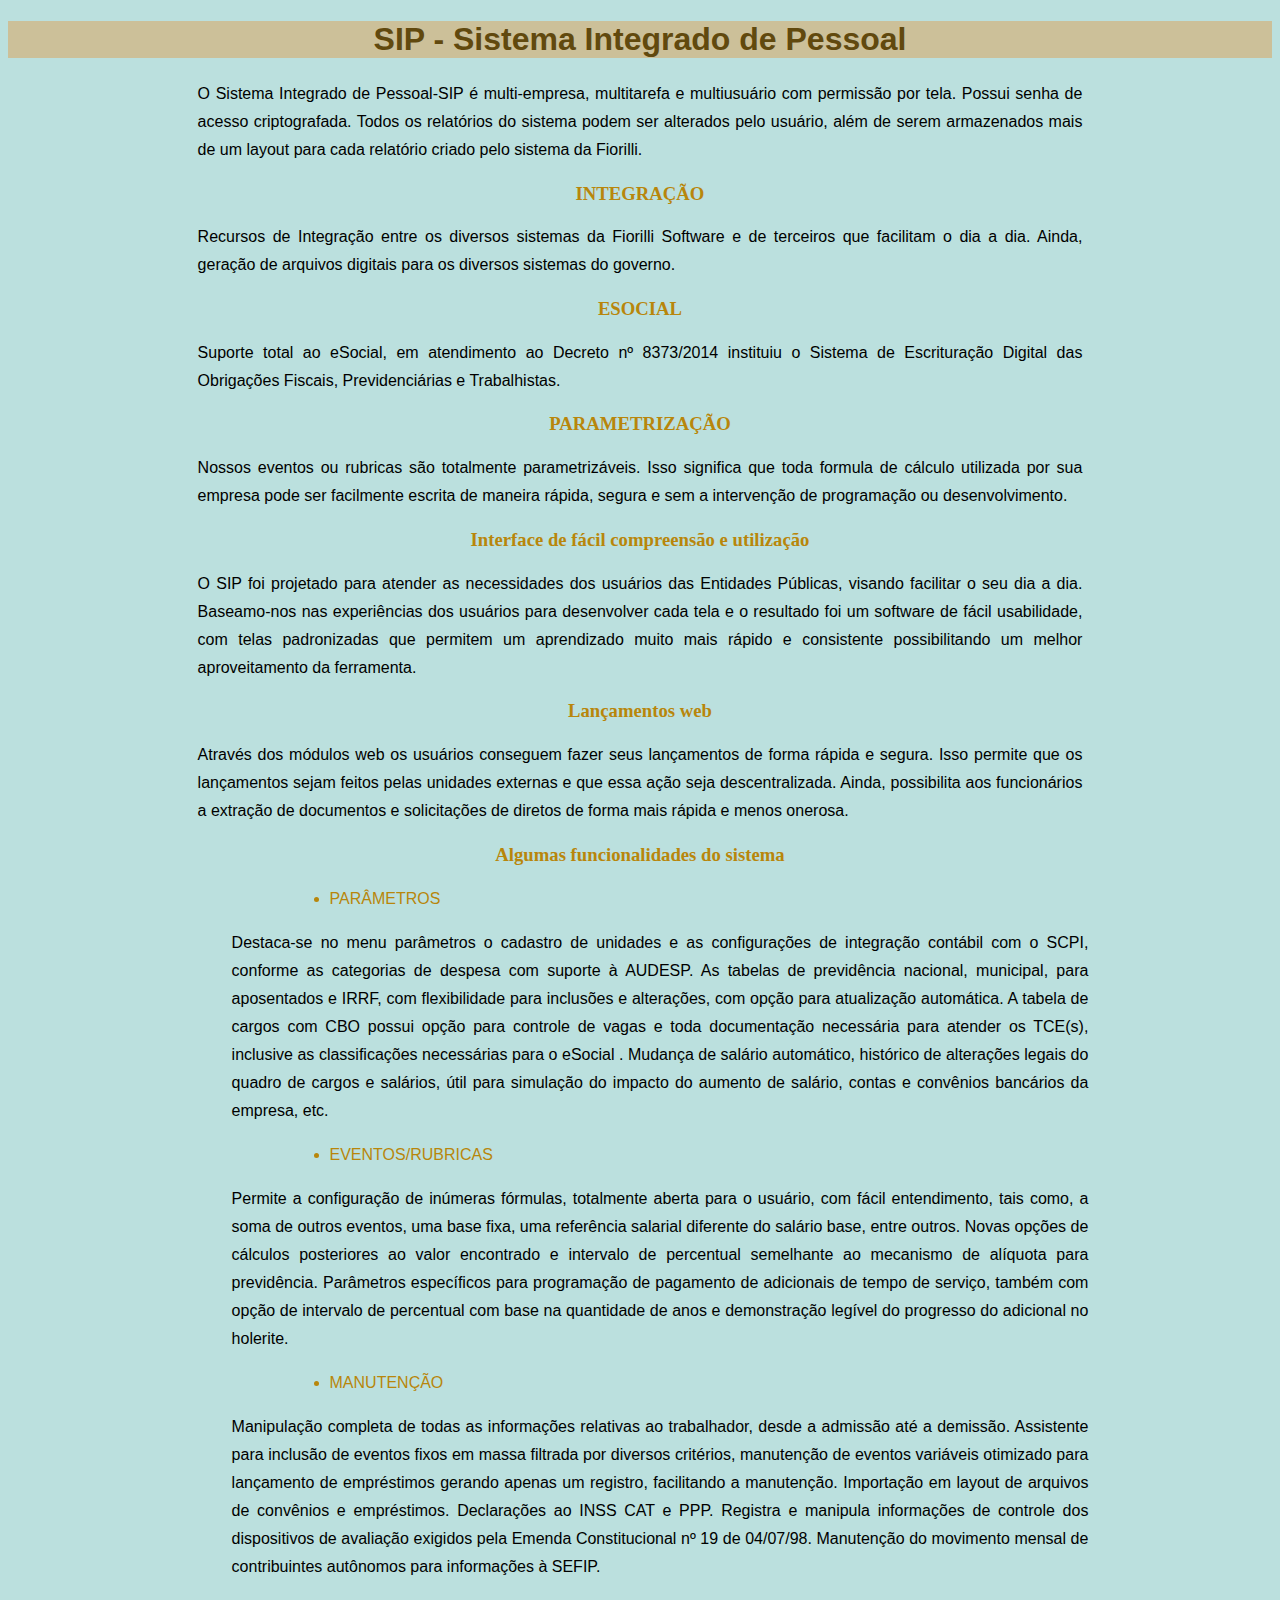
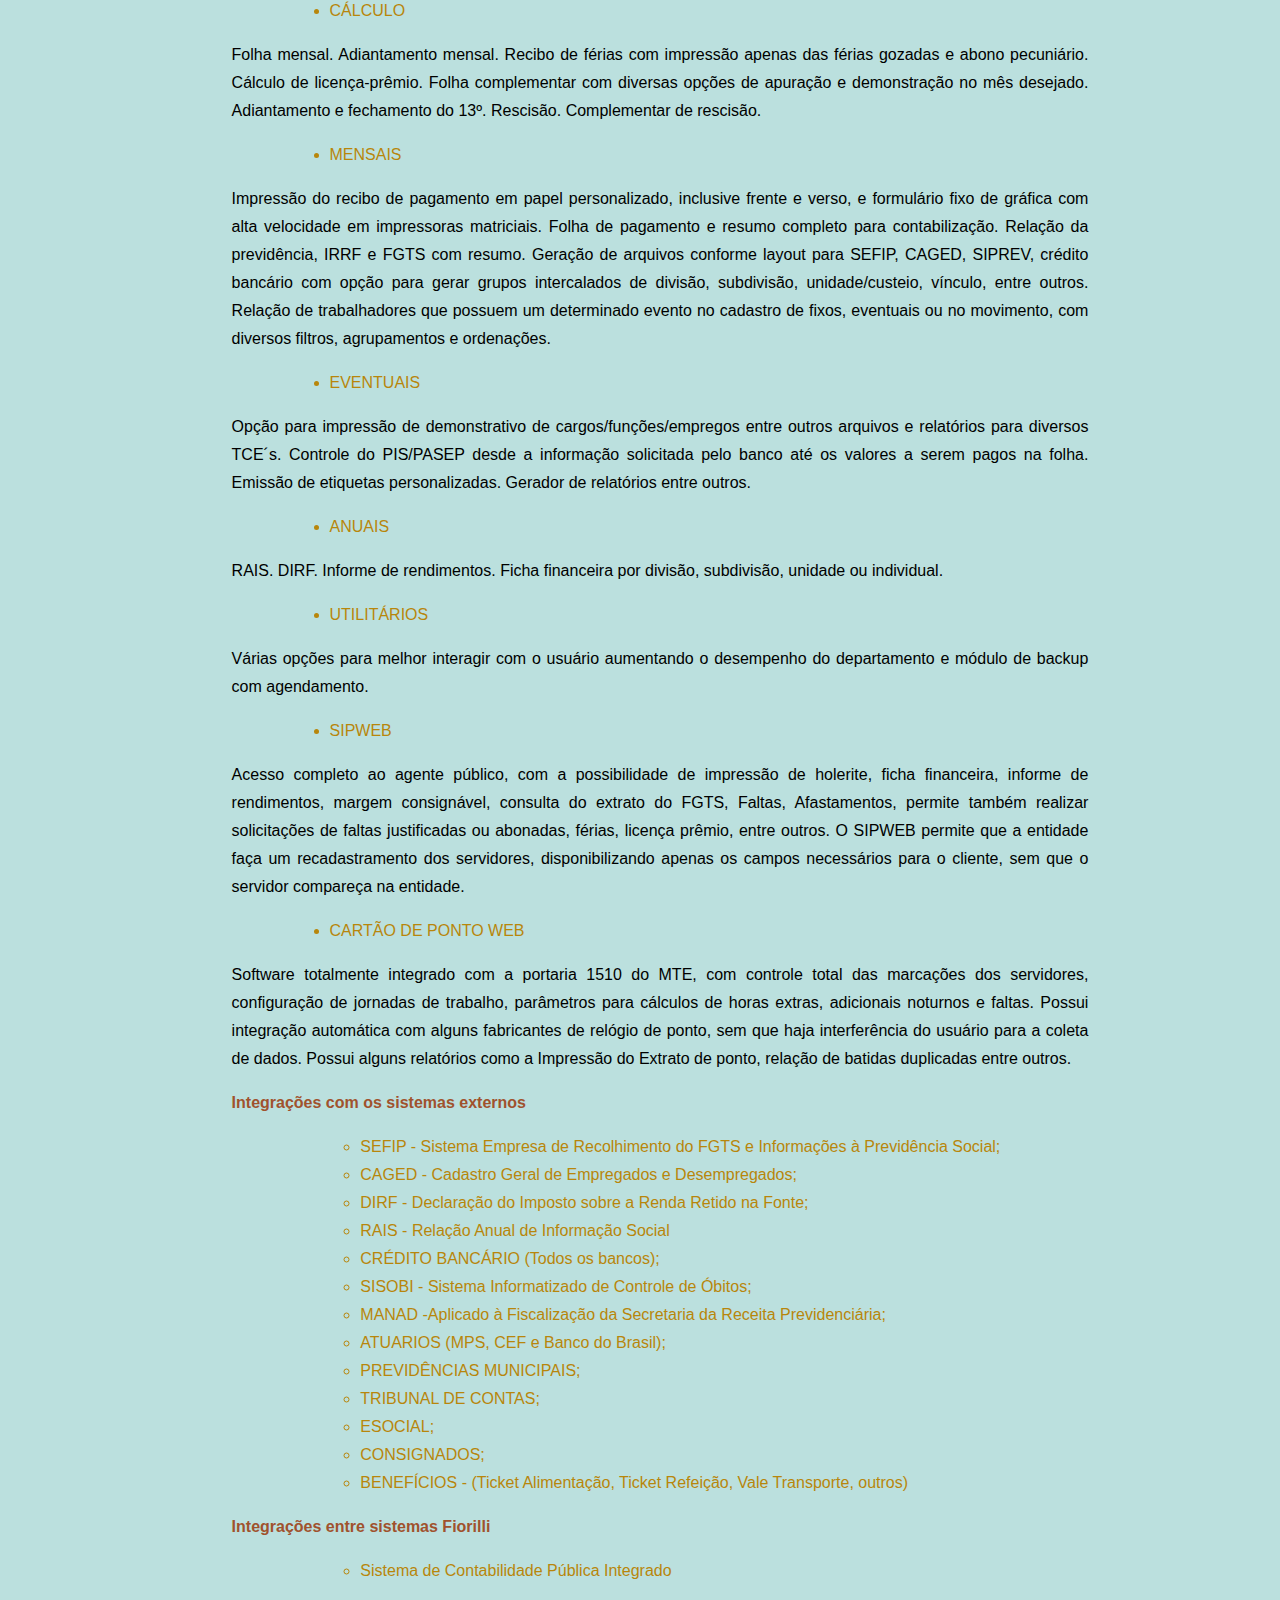
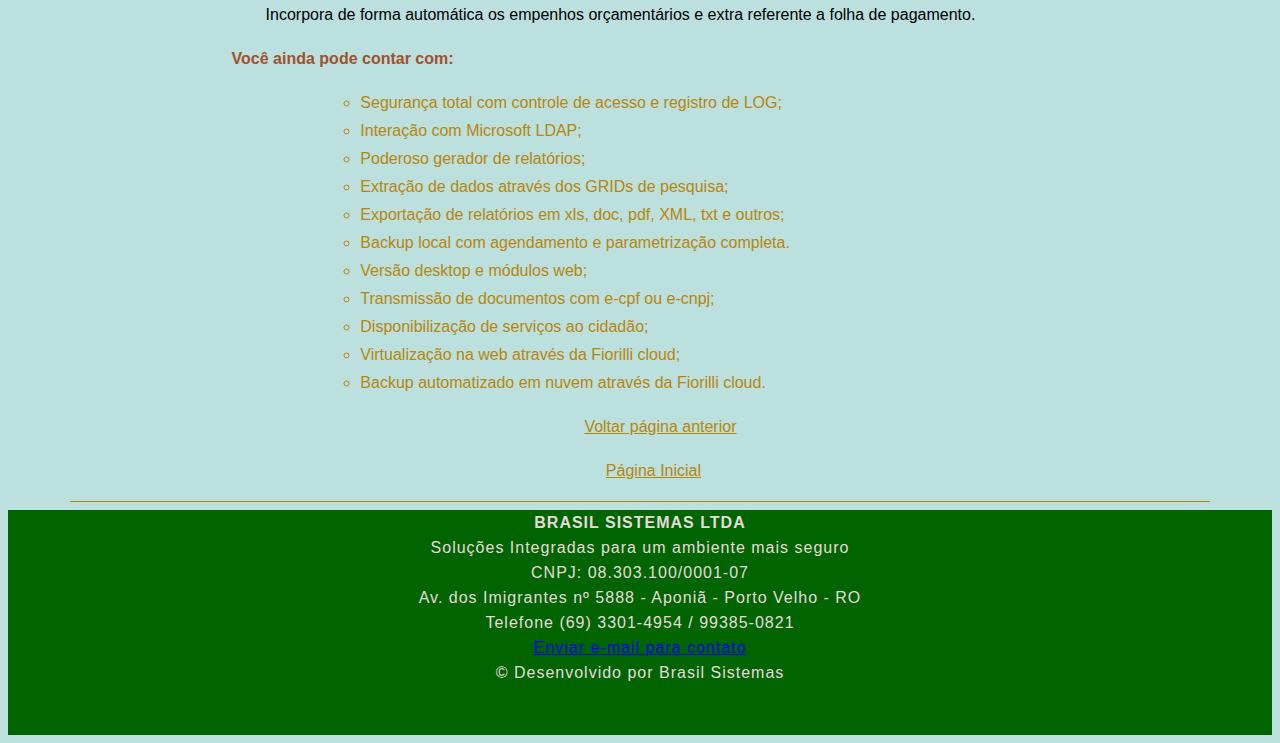
<file: sip.html>
<!DOCTYPE html>
<html lang="pt-br">
<head>
    <meta charset="UTF-8">
    <meta http-equiv="X-UA-Compatible" content="IE=edge">
    <meta name="viewport" content="width=device-width, initial-scale=1.0">
    <title>SIP</title>
    <style>
        body{
            background-color: rgb(187, 224, 222);
            background-size: auto;
        }
        p {
            text-align: justify;
            font-family: sans-serif;
            max-width: 70%;
            margin-left: 15%;
            line-height: 28px;
        }
        h1 {
            color: rgb(97, 73, 14);
            font-family: sans-serif;
            background-color: rgb(204, 192, 153);
            text-align: center;
        }
        h2 {
            color: darkgoldenrod;
            font-family: sans-serif;
            margin-left: 22%;

        }
        h3 {
            color: darkgoldenrod;
            text-align: center;
        }
        li{
            color: darkgoldenrod;
            font-family: sans-serif;
            margin-left: 23%;
            line-height: 28px;
        }
        footer {
            height: 100%;
            width: 100%;
            background-color: darkgreen;
            padding-bottom: 50px;
            text-align: center;
            font-family: sans-serif, 10px ;
            color: rgb(230, 219, 219);  
            letter-spacing: 1px;
            line-height: 25px;
        }
        .voltar{
            text-align: left;
            font-family: sans-serif;
            line-height: 18px;
            margin-left: 38%;
        }
        .voltar-sip {
            text-align: left;
            font-family: sans-serif;
            line-height: 18px;
            margin-left: 36%;
        }
    </style>
    <link rel="shortcut icon" href="imagens/evolucao.png" type="image/x-icon">
</head>
<body>
    <h1>SIP - Sistema Integrado de Pessoal</h1>
    <p>O Sistema Integrado de Pessoal-SIP é multi-empresa, multitarefa e multiusuário com permissão por tela. Possui senha de acesso criptografada. Todos os relatórios do sistema podem ser alterados pelo usuário, além de serem armazenados mais de um layout para cada relatório criado pelo sistema da Fiorilli.
    </p>
    <h3>INTEGRAÇÃO</h3>
    <P>Recursos de Integração entre os diversos sistemas da Fiorilli Software e de terceiros que facilitam o dia a dia. Ainda, geração de arquivos digitais para os diversos sistemas do governo.
    </P>
    <h3>ESOCIAL
    </h3>
    <P>
        Suporte total ao eSocial, em atendimento ao Decreto nº 8373/2014 instituiu o Sistema de Escrituração Digital das Obrigações Fiscais, Previdenciárias e Trabalhistas.
    </P>
    <h3>
        PARAMETRIZAÇÃO
    </h3>
    <P>
        Nossos eventos ou rubricas são totalmente parametrizáveis. Isso significa que toda formula de cálculo utilizada por sua empresa pode ser facilmente escrita de maneira rápida, segura e sem a intervenção de programação ou desenvolvimento.
    </P>
    <h3>
        Interface de fácil compreensão e utilização
    </h3>
    <p>
        O SIP foi projetado para atender as necessidades dos usuários das Entidades Públicas, visando facilitar o seu dia a dia. Baseamo-nos nas experiências dos usuários para desenvolver cada tela e o resultado foi um software de fácil usabilidade, com telas padronizadas que permitem um aprendizado muito mais rápido e consistente possibilitando um melhor aproveitamento da ferramenta.
    </p>
    <h3>
        Lançamentos web
    </h3>
    <p>
        Através dos módulos web os usuários conseguem fazer seus lançamentos de forma rápida e segura. Isso permite que os lançamentos sejam feitos pelas unidades externas e que essa ação seja descentralizada. Ainda, possibilita aos funcionários a extração de documentos e solicitações de diretos de forma mais rápida e menos onerosa.
    </p>
    <h3>
        Algumas funcionalidades do sistema
    </h3>
    <ul>
        <li>
            PARÂMETROS
        </li>
        <p>
            Destaca-se no menu parâmetros o cadastro de unidades e as configurações de integração contábil com o SCPI, conforme as categorias de despesa com suporte à AUDESP. As tabelas de previdência nacional, municipal, para aposentados e IRRF, com flexibilidade para inclusões e alterações, com opção para atualização automática. A tabela de cargos com CBO possui opção para controle de vagas e toda documentação necessária para atender os TCE(s), inclusive as classificações necessárias para o eSocial . Mudança de salário automático, histórico de alterações legais do quadro de cargos e salários, útil para simulação do impacto do aumento de salário, contas e convênios bancários da empresa, etc.
        </p>
        <li>
            EVENTOS/RUBRICAS
        </li>
        <p>
            Permite a configuração de inúmeras fórmulas, totalmente aberta para o usuário, com fácil entendimento, tais como, a soma de outros eventos, uma base fixa, uma referência salarial diferente do salário base, entre outros. Novas opções de cálculos posteriores ao valor encontrado e intervalo de percentual semelhante ao mecanismo de alíquota para previdência. Parâmetros específicos para programação de pagamento de adicionais de tempo de serviço, também com opção de intervalo de percentual com base na quantidade de anos e demonstração legível do progresso do adicional no holerite.
        </p>
        <li>
            MANUTENÇÃO
        </li>
        <p>
            Manipulação completa de todas as informações relativas ao trabalhador, desde a admissão até a demissão. Assistente para inclusão de eventos fixos em massa filtrada por diversos critérios, manutenção de eventos variáveis otimizado para lançamento de empréstimos gerando apenas um registro, facilitando a manutenção. Importação em layout de arquivos de convênios e empréstimos. Declarações ao INSS CAT e PPP. Registra e manipula informações de controle dos dispositivos de avaliação exigidos pela Emenda Constitucional nº 19 de 04/07/98. Manutenção do movimento mensal de contribuintes autônomos para informações à SEFIP.
        </p>
        <li>
            CÁLCULO
        </li>
        <p>
            Folha mensal. Adiantamento mensal. Recibo de férias com impressão apenas das férias gozadas e abono pecuniário. Cálculo de licença-prêmio. Folha complementar com diversas opções de apuração e demonstração no mês desejado. Adiantamento e fechamento do 13º. Rescisão. Complementar de rescisão.
        </p>
        <li>
            MENSAIS
        </li>
        <p>
            Impressão do recibo de pagamento em papel personalizado, inclusive frente e verso, e formulário fixo de gráfica com alta velocidade em impressoras matriciais. Folha de pagamento e resumo completo para contabilização. Relação da previdência, IRRF e FGTS com resumo. Geração de arquivos conforme layout para SEFIP, CAGED, SIPREV, crédito bancário com opção para gerar grupos intercalados de divisão, subdivisão, unidade/custeio, vínculo, entre outros. Relação de trabalhadores que possuem um determinado evento no cadastro de fixos, eventuais ou no movimento, com diversos filtros, agrupamentos e ordenações.
        </p>
        <li>
            EVENTUAIS
        </li>
        <p>
            Opção para impressão de demonstrativo de cargos/funções/empregos entre outros arquivos e relatórios para diversos TCE´s. Controle do PIS/PASEP desde a informação solicitada pelo banco até os valores a serem pagos na folha. Emissão de etiquetas personalizadas. Gerador de relatórios entre outros.
        </p>
        <li>
            ANUAIS
        </li>
        <p>
            RAIS. DIRF. Informe de rendimentos. Ficha financeira por divisão, subdivisão, unidade ou individual.
        </p>
        <li>
            UTILITÁRIOS
        </li>
        <p>
            Várias opções para melhor interagir com o usuário aumentando o desempenho do departamento e módulo de backup com agendamento.
        </p>
        <li>
            SIPWEB
        </li>
        <p>
            Acesso completo ao agente público, com a possibilidade de impressão de holerite, ficha financeira, informe de rendimentos, margem consignável, consulta do extrato do FGTS, Faltas, Afastamentos, permite também realizar solicitações de faltas justificadas ou abonadas, férias, licença prêmio, entre outros. O SIPWEB permite que a entidade faça um recadastramento dos servidores, disponibilizando apenas os campos necessários para o cliente, sem que o servidor compareça na entidade.
        </p>
        <li>
            CARTÃO DE PONTO WEB
        </li>
        <p>
            Software totalmente integrado com a portaria 1510 do MTE, com controle total das marcações dos servidores, configuração de jornadas de trabalho, parâmetros para cálculos de horas extras, adicionais noturnos e faltas. Possui integração automática com alguns fabricantes de relógio de ponto, sem que haja interferência do usuário para a coleta de dados. Possui alguns relatórios como a Impressão do Extrato de ponto, relação de batidas duplicadas entre outros.
        </p>
        <p style="color:sienna; font-weight: bold;">
            Integrações com os sistemas externos
        </p>
        <ul>
        <li>
            SEFIP - Sistema Empresa de Recolhimento do FGTS e Informações à Previdência Social;
        </li>
        <li>
            CAGED - Cadastro Geral de Empregados e Desempregados;
        </li>
        <li>
            DIRF - Declaração do Imposto sobre a Renda Retido na Fonte;
        </li>
        <li>
            RAIS - Relação Anual de Informação Social
        </li>
        <li>
            CRÉDITO BANCÁRIO (Todos os bancos);
        </li>
        <li>
            SISOBI - Sistema Informatizado de Controle de Óbitos;
        </li>
        <li>
            MANAD -Aplicado à Fiscalização da Secretaria da Receita Previdenciária;
        </li>
        <li>
            ATUARIOS (MPS, CEF e Banco do Brasil);
        </li>
        <li>
            PREVIDÊNCIAS MUNICIPAIS;
        </li>
        <li>
            TRIBUNAL DE CONTAS;
        </li>
        <li>
            ESOCIAL;
        </li>
        <li>
            CONSIGNADOS;
        </li>
        <li>
            BENEFÍCIOS - (Ticket Alimentação, Ticket Refeição, Vale Transporte, outros)
        </li>
        </ul>
        <p style="color:sienna; font-weight: bold;">
            Integrações entre sistemas Fiorilli
        </p>
        <ul>
            <li>
                Sistema de Contabilidade Pública Integrado
            </li>
            <p>
                Incorpora de forma automática os empenhos orçamentários e extra referente a folha de pagamento.
            </p>
        </ul>
        <p style="color:sienna; font-weight: bold;">
            Você ainda pode contar com:
        </p>
        <ul>
            <li>
                Segurança total com controle de acesso e registro de LOG;
            </li>
            <li>
                Interação com Microsoft LDAP;
            </li>
            <li>
                Poderoso gerador de relatórios;
            </li>
            <li>
                Extração de dados através dos GRIDs de pesquisa;
            </li>
            <li>
                Exportação de relatórios em xls, doc, pdf, XML, txt e outros;
            </li>
            <li>
                Backup local com agendamento e parametrização completa.
            </li>
            <li>
                Versão desktop e módulos web;
            </li>
            <li>
                Transmissão de documentos com e-cpf ou e-cnpj;
            </li>
            <li>
                Disponibilização de serviços ao cidadão;
            </li>
            <li>
                Virtualização na web através da Fiorilli cloud;
            </li>
            <li>
                Backup automatizado em nuvem através da Fiorilli cloud.
            </li>
        </ul>
    </ul>
    <div class="voltar-sip">
        <p><a href="produtos.html" alt="Voltar" target="_self" style="color: darkgoldenrod">Voltar página anterior</a></p>
        </div>
    </div>
    <div class="voltar">
        <p><a href="index.html" alt="Voltar"style="color: darkgoldenrod">Página Inicial</a></p>
        </div>
    <hr size="1.5" width="90%" tex-align="left" color="darkgoldenrod">
    <footer style="font-family: sans-serif"><b>BRASIL SISTEMAS LTDA</b><br>Soluções Integradas para um ambiente mais seguro<br>CNPJ: 08.303.100/0001-07<br>Av. dos Imigrantes nº 5888 - Aponiã - Porto Velho - RO<br>Telefone (69) 3301-4954 / 99385-0821<br>
        <a href="mailto:brasilsistemasro@gmail.com; edson.andrioli@brasilsistemasro.com">Enviar e-mail para contato<br></a>&copy; Desenvolvido por Brasil Sistemas
        </footer>
</body>
</html>
</file>
<file: style.css>
@charset "UTF-8";
table {
    font-family: sans-serif;  
}
img {
    position: relative; top: -5px; left: 20px;
}
body {
    margin-left: 0;
    background-image: url(imagens/cidade-digital3.jpg);
    background-position: 98.8% 22%;
    background-repeat: no-repeat;
}
#desc-produto {
    color: white;
}
h1 {
    position: relative; top: -5px; right: -2px;
    line-height: 135px;
    width: 99.99%
    background-origin: padding-box;
    background-color: rgb(4, 66, 15);
    font-family: sans-serif;
    color: antiquewhite;
    text-align: center;   
}
h2 {
    font-family: inherit;
    color: rgb(12, 107, 41);
    position: relative; top: -5px; left: 10px;
}
p {
    font-family: 'Segoe UI', Tahoma, Geneva, Verdana, sans-serif, Cochin, Georgia, Times, 'Times New Roman', serif;
    text-align: justify; margin-left: 15px;
    color:rgb(5, 83, 24)
}
#voltar {
    text-align: center;
    color: white;
    position: relative; 
}
#imgevolucao {
	margin-left: 10px
	left: 15px; /* posiciona a 90px para a esquerda */ 
	top: 25px; /* posiciona a 70px para baixo */
}
footer {
        background-color: rgb(3, 73, 8);
        margin: 0;
        margin-bottom: -1%;
        line-height: 22px;
        width: 99.85%;
        font-family: sans-serif;
        color: antiquewhite;
        text-align: center;
        padding: 20px 1px 120px;  
    }
</file>
<file: estilos/form.css>
@charset "UTF-8";

*{
    margin: 0;
    padding: 0;
    box-sizing: border-box;
    font-family: sans-serif;
}
body{
    display: flex;
    align-items: center;
    justify-content: center;
    min-height: 100vh;
    background: #215c2f;
}
section img{
    width: 100%;
    height: 100%;
}
section{
    display: flex;
    align-items: center;
    justify-content: center;
    flex-direction: column;
    padding: 10px 45px;
    background: #1d1d2e;
    width: 500px;
    box-shadow: rgba(0, 0, 0, 0.4) 0px 2px 4px, rgba(0, 0, 0, 0.3) 0px 7px 13px -3px, rgba(0, 0, 0, 0.2) 0px -3px 0px inset;
}
section h2{
    color: #f5f5f5;
    font-size: 2.5rem;
    margin: 2rem;
}
section form{
    display: flex;
    flex-direction: column;
    width: 100%;
}
form label{
    color: #f5f5f5;
    font-size: 17px;
    margin-bottom: 4px;
}
form input{
    padding: 15px;
    outline: none;
    border: 0;
    margin-bottom: 20px;
    font-size: 15px;
    transition: all 0.5s;
}
form input:focus{
    border-radius: 16px;
}
form textarea{
    padding: 10px;
    outline: none;
    border: 0;
    font-size: 15px;
    margin-bottom: 30px;
    transition: all 0.5s;
}
form textarea:focus{
    border-radius: 16px;
}
form button{
    padding: 15px;
    cursor: pointer;
    font-size: 16px;
    background: transparent;
    border: 2px solid #f5f5f5;
    color: #f5f5f5;
    transition: all 1s;
    margin-bottom: 20px;
}
form button:hover{
    background: #f5f5f5;
    color: #101026;
    border-radius: 16px;
}

/*Página do Obrigado*/

.main{
   display: flex;
   align-items: center;
   justify-content: center;
   min-height: 100vh;
   background: #215c2f;
   flex-direction: column;
}
.text{
    font-size: 30px;
    color: #f5f5f5;
    margin-bottom: 30px;
}
.paragrafo{
    color: #f5f5f5;
    margin-bottom: 50px;
}
.btn{
    padding: 15px 55px;
    background: #f5f5f5;
    text-decoration: none;
    color: #101026;
    font-size: 18px;
    transition: all 0.5s;
}
.btn:hover{
    border-radius: 16px;
}
</file>
<file: estilos/lei.css>
@charset "UTF-8";

*{
    margin: 0;
    padding: 0;
    box-sizing: border-box;
    font-family: 'Poppins', sans-serif;
}
section{
    position: relative;
    width: 100%;
    min-height: 100vh;
    padding: 100px;
    display: flex;
    justify-content: space-between;
    align-items: center;
    background: #121212;
    overflow: hidden;
}
.circle{
    position: absolute;
    top: 0;
    left: 0;
    width: 100%;
    height: 100%;
    background: darkgreen;
    clip-path: circle(50% at bottom right);
}
header{
    position: absolute;
    top: 0;
    left: 0;
    width: 100%;
    padding: 40px 100px;
    display: flex;
    align-items: center;
    justify-content: space-between;
}
header .logo{
    position: relative;
    max-width: 150px;
}
header .navegation ul{
    position: relative;
    display: flex;
}
header .navegation  li{
    list-style: none;
}
header .navegation li a{
    display: inline-block;
    color: #fff;
    font-weight: 500;
    text-decoration: none;
    font-size: 16px;
    margin-left: 60px;
    margin-right: 10px;
}
.content{
    position: relative;
    width: 100%;
    display: flex;
    align-items: center;
    justify-content: space-between;
}
.content .text{
    position: relative;
    max-width: 800px;
    margin-right: 20px;
}
.content .text h2{
    color: #fff;
    font-size: 1.5em;
    margin-bottom: 10px;
    line-height: 2.5em;
    font-weight: 700;
}
.content .text h2 span{
    line-height: px;
    font-size: 2.0em;
    color: #b8424a;
}
.content .text p{
    font-family: ;
    color: #fff;
    line-height: 20px;
}
.content .text a{
    display: inline-block;
    margin-top: 50px;
    padding: 10px 25px;
    background: #e51e2a;
    color: #fff;
    font-weight: 500;
    letter-spacing: 1px;
    text-decoration: none;
    border-radius: 40px;
    transition: 0.3s ease-in-out;
}
.content .text a:hover{
    transform: translateY(-10px);
}
.icons{
    position: absolute;
    bottom: 40px;
    left: 100px;
    display: flex;
    justify-content: center;
    align-items: center;
}
.icons li{
    list-style: none;
}
.icons li a{
    display: inline-block;
    margin-left: 45px;
    background: #222;
    width: 50px;
    height: 50px;
    display: flex;
    justify-content: center;
    align-items: center;
    border-radius: 50%;
    transition:  0.3s ease-in-out;
}
.icons li a:hover{
    background: #e51e2a;
    transform: translateY(-8px);
}
.icons li a img{
    filter: invert(1);
    transform: scale(0.5);
}
.boxImg{
    position: relative;
    right: -40px;
    bottom: -70px;
}
.boxImg img{
    width: 250px;
}
.boxImg .img1{
    transform: rotate(-3deg)
}
.boxImg .img2{
    transform: rotate(5deg)
}
.boxImg .img3{
    transform: rotate(15deg)
}
.boxImg .img4{
    transform: rotate(-15deg)
}

#tela {
    margin-left: 0px;
    width: 100%;
    height: 400px;
}

.footer-container{
    position: relative;
    bottom: -8px;
    background-color: #2c292f;
    width: 100%;
    text-align: left;
    padding: 30px;
    }
    .footer-container .footer-content-1,
    .footer-container .footer-content-2,
    .footer-container .footer-content-3{
    display: inline-block;
    vertical-align: top;
    }
    /* Footer left */
    .footer-container .footer-content-1{
    width: 30%;
    }
    /*  logo */
    .footer-container .footer-content-1 img{
    width: 19%;
    border-radius: 50%;
    }
    .footer-container h3{
    color:  #fff;
    letter-spacing: 1px;
    font:italic 30px 'Cookie', cursive;
    padding: 0px 0px 10px;
    }
    .footer-container h3 span{
    color: #3F71EA;
    font: oblique 25px 'Cookie', cursive;
    font-weight: bold;
    padding: 10px;
    }
    /* Footer links */
    .footer-container .footer-p{
    color:  #fff;
    margin: 20px 0 20px;
     transition: .5s all;	
    }
    .footer-container .footer-p a{
    display: inline-block;
    text-decoration: none;
    color:  #fff;
    margin: 0px 8px 0px 0px;
     padding-left: 3px;
    border-left: 2px solid #fff;
    }
    .footer-container .footer-p a:hover{
    text-shadow: 0 0 10px #ccc,
    0 0 20px #ccc;
    }
    /* Footer content-2 */
    .footer-container .footer-content-2{
    width: 35%;
    font-size: 14px;
    }
    .footer-container .footer-content-2 i{
    background:  #33383b;
    color: #fff;
    font-size: 15px;
    width: 35px;
    height: 35px;
    border-radius: 50%;
    text-align: center;
    line-height: 35px;
    margin: 10px;
    vertical-align: middle;
    }
    .footer-container .footer-content-2 p{
    display: inline-block;
    }
    .footer-container .footer-content-2 p a{
    color: #829990;
    text-decoration: none;
    }
    /* Footer content-3 */
    .footer-container .footer-content-3{
    width: 30%;
    }
    .footer-container .footer-empresa{
    line-height: 22px;
    color:  #829990;
    font-size: 14px;
    font-weight: 200;
    }
    .footer-container .footer-empresa span{
    display: block;
    color:  #fff;
    font-size: 20px;
    font-weight: bolder;
    margin-bottom: 20px;
    }
    .footer-container .footer-icons .fa{
    background: #fff;
    display: inline-block;
    width: 35px;
    height: 35px;
    cursor: pointer;
    border-radius: 50%;
    color: #829990;
    text-align: center;
    padding: 5px;
    margin: 5px 5px 12px 12px;
    -webkit-transition: all 0.5s;
    -moz-transition: all 0.5s;
    transition: all 0.5s;
    font-size: 24px;
    }
    .footer-icons .fa:hover{
    -moz-transform: scale(1.3);
    -webkit-transform: scale(1.3);
    transform: scale(1.3);
    }
    .footer-icons a:nth-child(1) .fa{
    color: #2c292f;
    }
    .footer-icons a:nth-child(2) .fa{
    color: #bd0d9f;
    }
    .footer-icons a:nth-child(3) .fa{
    color: #4581cf;
    }
    .footer-icons a:nth-child(4) .fa{
    color: #054daa;
    }
    .footer-icons a:nth-child(5) .fa{
    color: #fc0000;
    }
    .footer-container .footer-content-3 p{
     color: #929990;
     font-size: 13px;
     padding: 10px;
    }
    .footer-container .copyright{
    width: 100%;
    }
    .footer-container .copyright p{
     text-align: center;
     color:#829990;
     padding: 5px;
     font-size: 12px;
    }
    /*footer responsivo*/
    @media (max-width: 880px) {
    footer { position: static;}
    .footer-container{padding: 10px;}
    .footer-container .footer-content-1,
    .footer-container .footer-content-2,
    .footer-container .footer-content-3{
    display: block;
    width: 100%;
    text-align: center;
    }
    .footer-container .footer-content-2 i{
    margin-left: 0;
    }
    .footer-container h3{
    font-size: 20px;
    }
    hr{
     margin:0 auto 0;
     width: 70%;
    }

}
</file>
<file: estilos/lei-style.css>
@charset "UTF-8";

* {
    margin: 0;
    padding: 0;
    box-sizing: border-box;
    font-family: 'Poppins', sans-serif;
    color: black;
}

#tela {
    margin-left: 0px;
    width: 100%;
    height: 400px;
}

.footer-container{
    position: relative;
    bottom: 0px;
    background-color: #2c292f;
    width: 100%;
    text-align: left;
    padding: 30px;
    }
    .footer-container .footer-content-1,
    .footer-container .footer-content-2,
    .footer-container .footer-content-3{
    display: inline-block;
    vertical-align: top;
    }
    /* Footer left */
    .footer-container .footer-content-1{
    width: 30%;
    }
    /*  logo */
    .footer-container .footer-content-1 img{
    width: 19%;
    border-radius: 50%;
    }
    .footer-container h3{
    color:  #fff;
    letter-spacing: 1px;
    font:italic 30px 'Cookie', cursive;
    padding: 0px 0px 10px;
    }
    .footer-container h3 span{
    color: #3F71EA;
    font: oblique 25px 'Cookie', cursive;
    font-weight: bold;
    padding: 10px;
    }
    /* Footer links */
    .footer-container .footer-p{
    color:  #fff;
    margin: 20px 0 20px;
     transition: .5s all;	
    }
    .footer-container .footer-p a{
    display: inline-block;
    text-decoration: none;
    color:  #fff;
    margin: 0px 8px 0px 0px;
     padding-left: 3px;
    border-left: 2px solid #fff;
    }
    .footer-container .footer-p a:hover{
    text-shadow: 0 0 10px #ccc,
    0 0 20px #ccc;
    }
    /* Footer content-2 */
    .footer-container .footer-content-2{
    width: 35%;
    font-size: 14px;
    }
    .footer-container .footer-content-2 i{
    background:  #33383b;
    color: #fff;
    font-size: 15px;
    width: 35px;
    height: 35px;
    border-radius: 50%;
    text-align: center;
    line-height: 35px;
    margin: 10px;
    vertical-align: middle;
    }
    .footer-container .footer-content-2 p{
    display: inline-block;
    }
    .footer-container .footer-content-2 p a{
    color: #829990;
    text-decoration: none;
    }
    /* Footer content-3 */
    .footer-container .footer-content-3{
    width: 30%;
    }
    .footer-container .footer-empresa{
    line-height: 22px;
    color:  #829990;
    font-size: 14px;
    font-weight: 200;
    }
    .footer-container .footer-empresa span{
    display: block;
    color:  #fff;
    font-size: 20px;
    font-weight: bolder;
    margin-bottom: 20px;
    }
    .footer-container .footer-icons .fa{
    background: #fff;
    display: inline-block;
    width: 35px;
    height: 35px;
    cursor: pointer;
    border-radius: 50%;
    color: #829990;
    text-align: center;
    padding: 5px;
    margin: 5px 5px 12px 12px;
    -webkit-transition: all 0.5s;
    -moz-transition: all 0.5s;
    transition: all 0.5s;
    font-size: 24px;
    }
    .footer-icons .fa:hover{
    -moz-transform: scale(1.3);
    -webkit-transform: scale(1.3);
    transform: scale(1.3);
    }
    .footer-icons a:nth-child(1) .fa{
    color: #2c292f;
    }
    .footer-icons a:nth-child(2) .fa{
    color: #bd0d9f;
    }
    .footer-icons a:nth-child(3) .fa{
    color: #4581cf;
    }
    .footer-icons a:nth-child(4) .fa{
    color: #054daa;
    }
    .footer-icons a:nth-child(5) .fa{
    color: #fc0000;
    }
    .footer-container .footer-content-3 p{
     color: #929990;
     font-size: 13px;
     padding: 10px;
    }
    .footer-container .copyright{
    width: 100%;
    }
    .footer-container .copyright p{
     text-align: center;
     color:#829990;
     padding: 5px;
     font-size: 12px;
    }
    /*footer responsivo*/
    @media (max-width: 880px) {
    footer { position: static;}
    .footer-container{padding: 10px;}
    .footer-container .footer-content-1,
    .footer-container .footer-content-2,
    .footer-container .footer-content-3{
    display: block;
    width: 100%;
    text-align: center;
    }
    .footer-container .footer-content-2 i{
    margin-left: 0;
    }
    .footer-container h3{
    font-size: 20px;
    }
    hr{
     margin:0 auto 0;
     width: 70%;
    }

}
</file>
